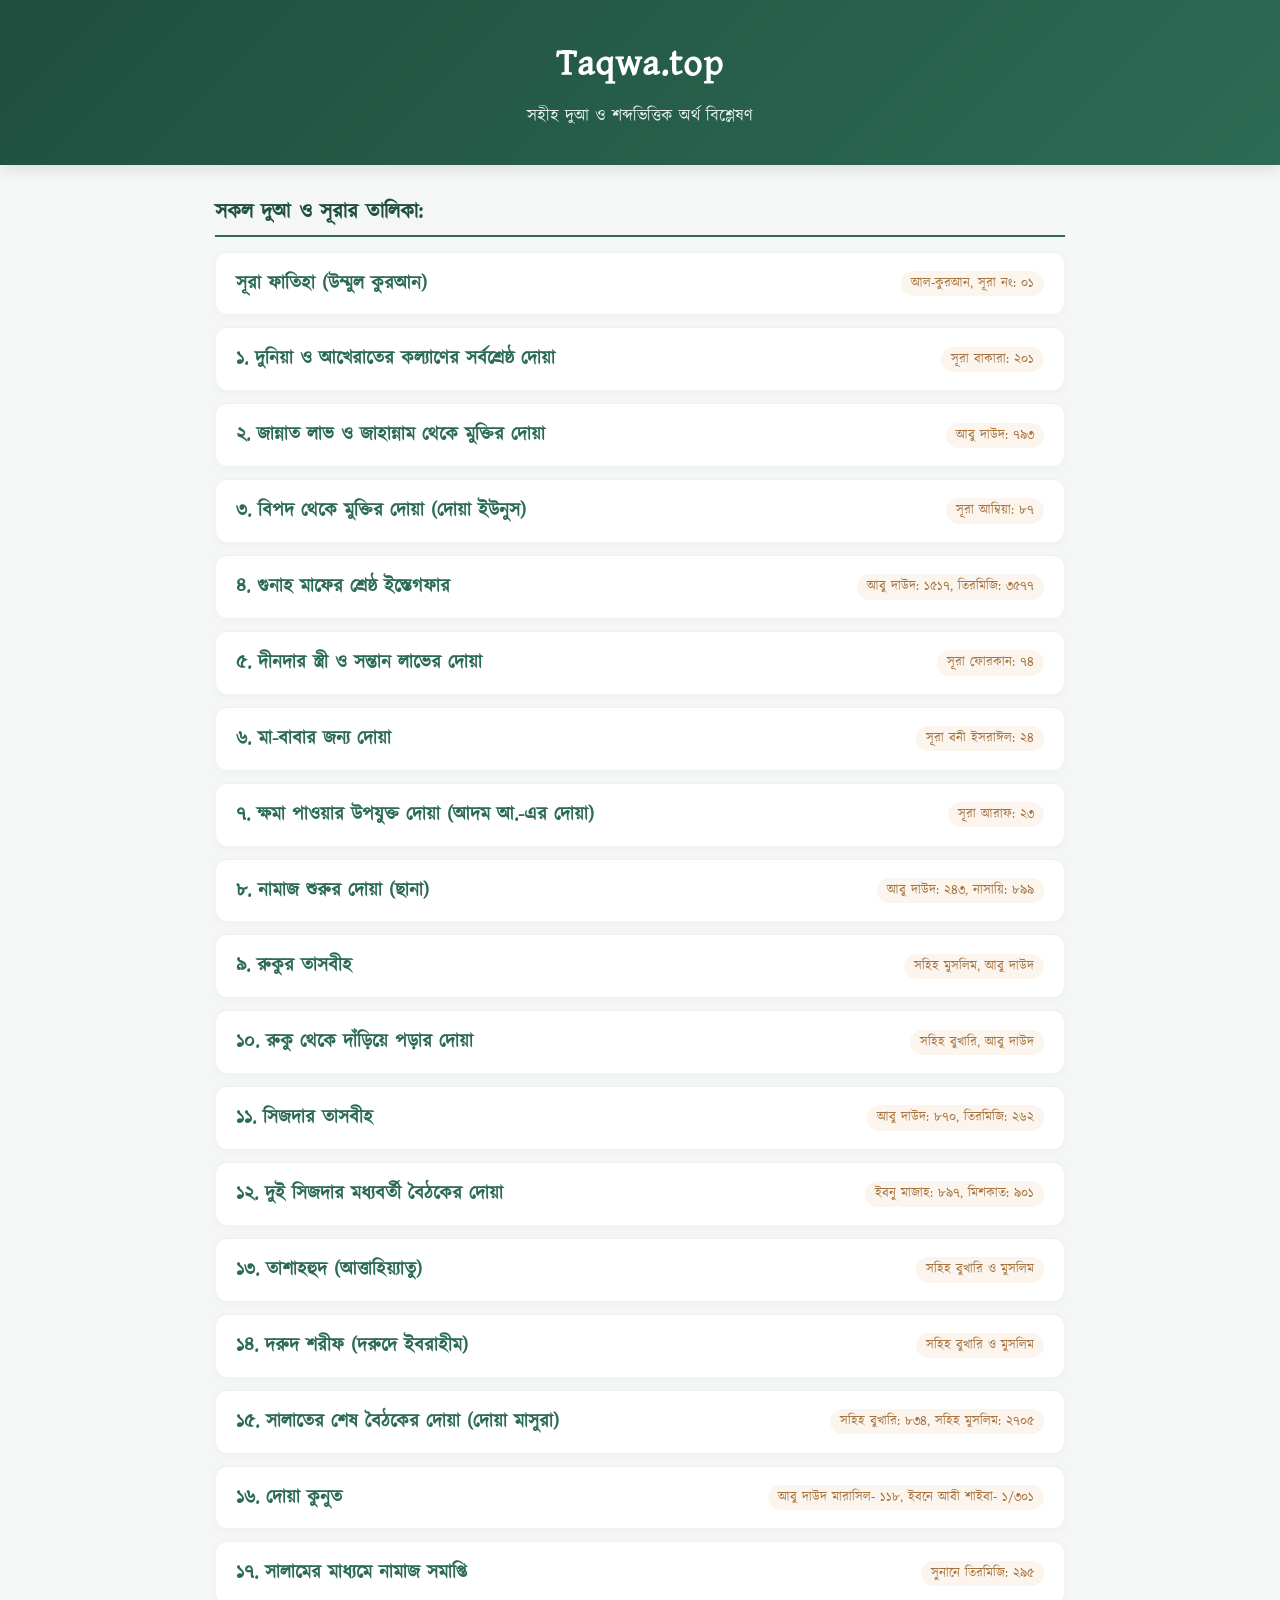
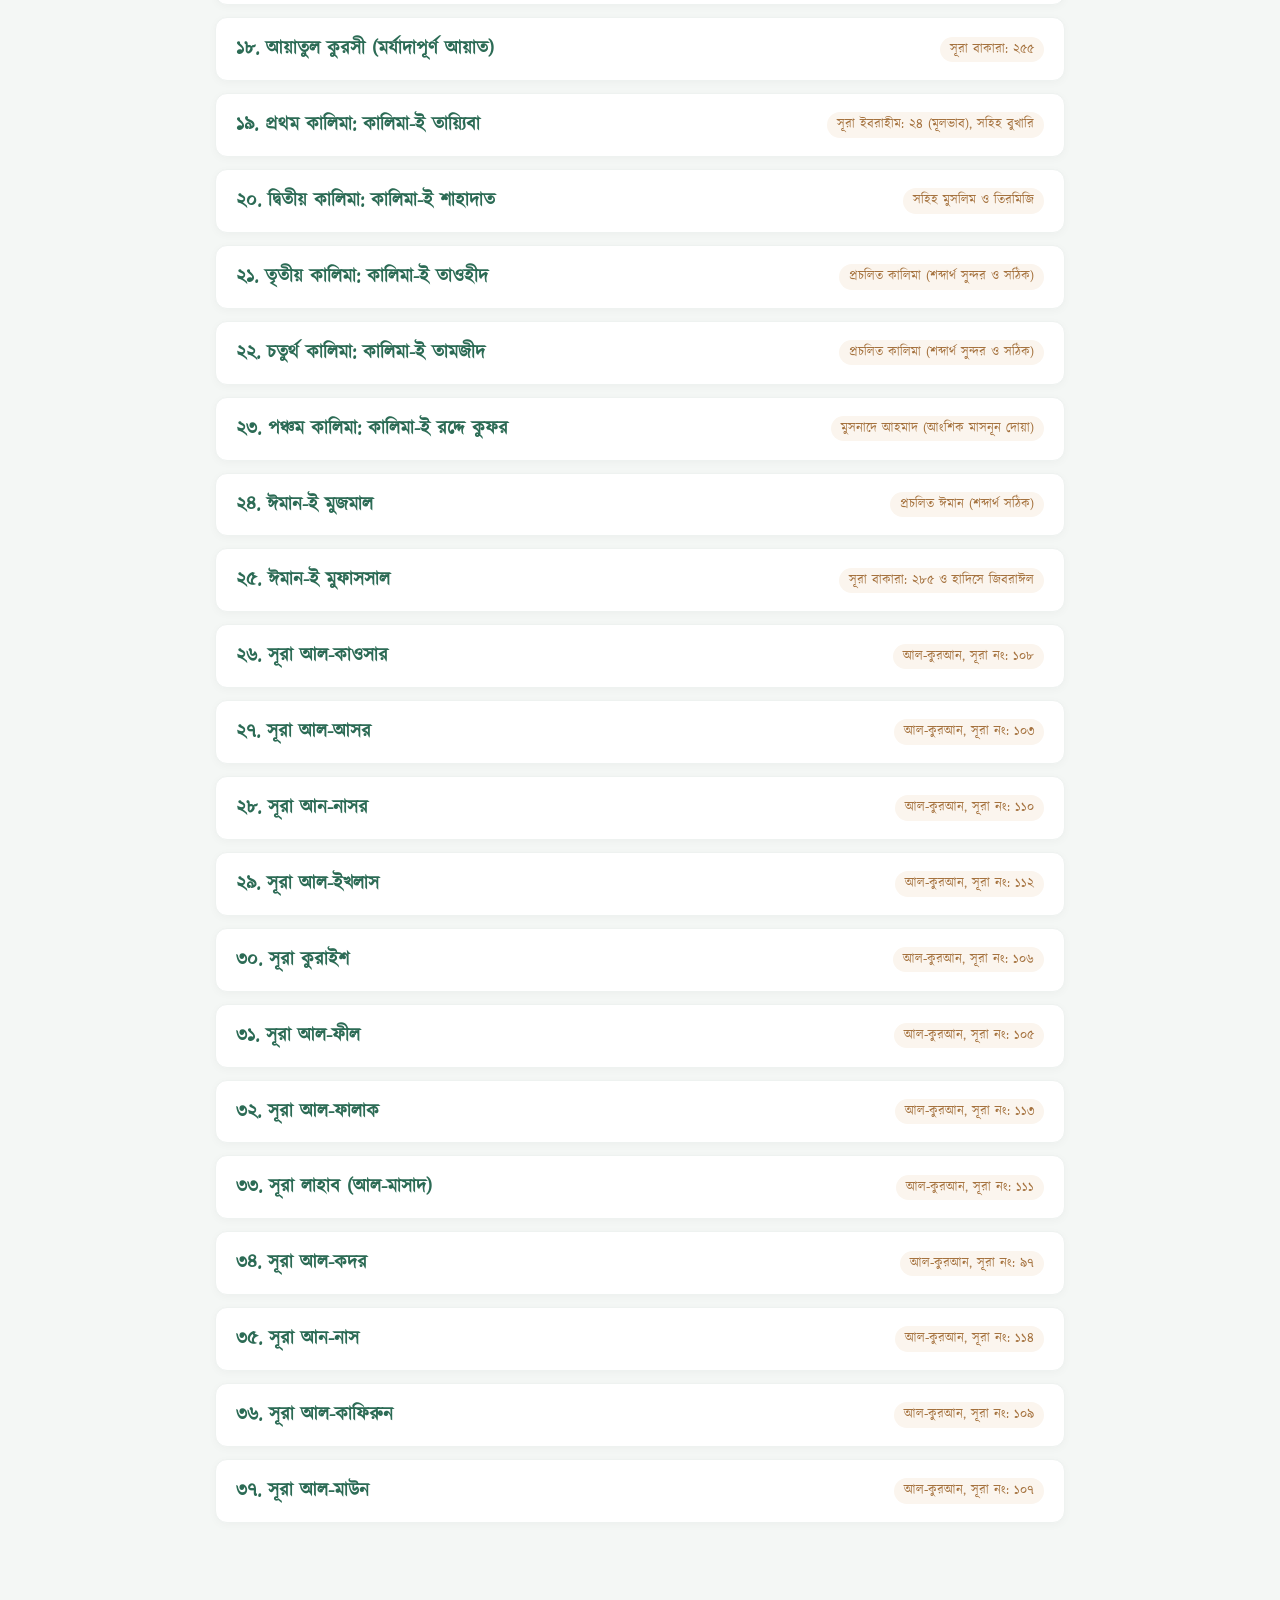
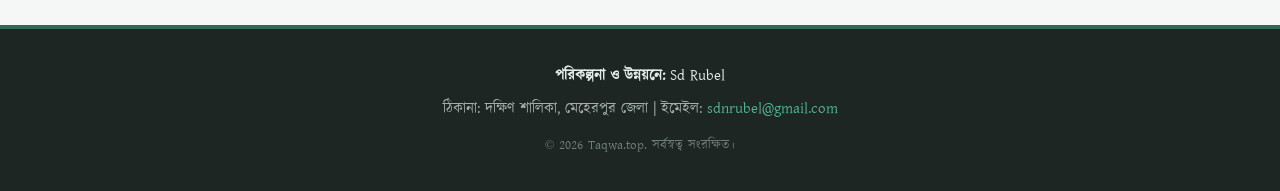
<file: index.html>
<!DOCTYPE html>
<html lang="bn">
<head>
<meta charset="UTF-8">
<meta name="viewport" content="width=device-width, initial-scale=1.0">

<title id="site-title">Taqwa.top | ডিজিটাল দুআ ও জিকির ভাণ্ডার</title>
<meta id="meta-desc" name="description" content="Taqwa.top - সহীহ দুআ, জিকির এবং সূরাসমূহের শব্দভিত্তিক অর্থ ও ফজিলত বিশ্লেষণ। প্রতিদিনের প্রয়োজনীয় মাসনুন দুআ ও আমল।">
<meta id="meta-keywords" name="keywords" content="দুআ, সূরা, জিকির, শব্দভিত্তিক অর্থ, ফজিলত, মাসনুন দুআ, ইসলামিক আমল, Taqwa.top, তাকওয়া">
<link id="canonical-url" rel="canonical" href="https://taqwa.top/">

<meta id="og-title" property="og:title" content="Taqwa.top | ডিজিটাল দুআ ও জিকির ভাণ্ডার">
<meta id="og-desc" property="og:description" content="सहীহ দুআ, জিকির এবং সূরাসমূহের শব্দভিত্তিক অর্থ ও ফজিলত বিশ্লেষণ।">
<meta id="og-type" property="og:type" content="website">
<meta id="og-url" property="og:url" content="https://taqwa.top/">
<meta property="og:site_name" content="Taqwa.top">

<style>
/* ফন্ট ইমপোর্ট */
@font-face {
    font-family: 'Kalpurush';
    src: url('kalpurush.ttf') format('truetype');
    font-display: swap;
}
@font-face {
    font-family: 'ArabicFont';
    src: url('arabic.ttf') format('truetype');
    font-display: swap;
}

@counter-style bengali {
    system: numeric;
    symbols: '০' '১' '২' '৩' '৪' '৫' '৬' '৭' '৮' '৯';
}

* {
    margin: 0;
    padding: 0;
    box-sizing: border-box;
}

body {
    background: #f4f7f5;
    font-family: 'Kalpurush', 'Segoe UI', 'Noto Sans Bengali', serif;
    color: #1f2a2f;
    line-height: 1.6;
    display: flex;
    flex-direction: column;
    min-height: 100vh;
}

/* ওয়েবসাইট হেডার */
header {
    background: linear-gradient(135deg, #1f4f3e, #2c6b55);
    color: white;
    padding: 35px 20px;
    text-align: center;
    box-shadow: 0 4px 15px rgba(0,0,0,0.1);
}

header h1 {
    font-size: 28pt;
    font-weight: 800;
    margin-bottom: 8px;
    letter-spacing: 1px;
}

header p {
    font-size: 13pt;
    color: #e2ede9;
    font-weight: 300;
}

/* মূল কন্টেইনার */
.main-container {
    max-width: 850px;
    width: 92%;
    margin: 30px auto;
    flex: 1;
}

/* ভিউ কন্ট্রোল */
.view-section {
    display: none;
}
.view-section.active {
    display: block;
}

/* --- ১. লিস্ট ভিউ স্টাইল --- */
.list-title {
    font-size: 16pt;
    color: #1f4f3e;
    margin-bottom: 15px;
    font-weight: bold;
    border-bottom: 2px solid #2c6b55;
    padding-bottom: 5px;
}

.dua-list {
    list-style: none;
}

.dua-item {
    background: white;
    padding: 16px 20px;
    margin-bottom: 12px;
    border-radius: 12px;
    box-shadow: 0 2px 8px rgba(0,0,0,0.03);
    border: 1px solid #eef2f0;
    cursor: pointer;
    display: flex;
    justify-content: space-between;
    align-items: center;
    transition: all 0.2s ease;
}

.dua-item:hover {
    transform: translateX(5px);
    background: #fafdfc;
    border-color: #2c6b55;
}

.dua-item-name {
    font-size: 14pt;
    font-weight: bold;
    color: #2c6b55;
}

.dua-item-source {
    font-size: 10pt;
    color: #a5723e;
    background: #fbf5ee;
    padding: 2px 10px;
    border-radius: 20px;
}

/* --- ২. ডিটেইল ভিউ স্টাইল --- */
.back-btn {
    background: #2c6b55;
    color: white;
    border: none;
    padding: 8px 18px;
    font-size: 11pt;
    font-family: 'Kalpurush', sans-serif;
    border-radius: 20px;
    cursor: pointer;
    margin-bottom: 20px;
    display: inline-flex;
    align-items: center;
    gap: 6px;
    transition: background 0.2s;
}

.back-btn:hover {
    background: #1f4f3e;
}

.dua-card {
    background: white;
    border-radius: 16px;
    box-shadow: 0 4px 25px rgba(0, 0, 0, 0.05);
    border: 1px solid #eef2f0;
    overflow: hidden;
}

.dua-card-header {
    padding: 20px 24px;
    background: #fcfdfe;
    border-bottom: 1px solid #f1f5f3;
    display: flex;
    justify-content: space-between;
    align-items: center;
    flex-wrap: wrap;
    gap: 10px;
}

.dua-card-title {
    font-size: 18pt;
    font-weight: 800;
    color: #2c6b55;
}

.arabic-text {
    font-family: 'ArabicFont', 'Scheherazade', serif;
    font-size: 26pt;
    text-align: center;
    direction: rtl;
    padding: 35px 24px;
    line-height: 1.6;
    background: #fafdfc;
    color: #1a1a1a;
    border-bottom: 1px solid #f6faf8;
}

.text-content {
    padding: 20px 24px;
}

.pronunciation-line, .meaning-line {
    font-size: 13pt;
    margin-bottom: 12px;
    text-align: justify;
}

.meaning-line {
    margin-bottom: 0;
}

.label {
    font-weight: 700;
    color: #bf6f2c;
    display: inline-block;
    margin-right: 8px;
}

/* শব্দভিত্তিক গ্রিড */
.word-chips-container {
    display: flex;
    flex-wrap: wrap;
    justify-content: center;
    gap: 12px;
    padding: 15px 24px 25px;
    background: #fdfdfd;
    border-top: 1px dashed #e9efecc2;
}

.word-chip {
    background: #ffffff;
    border: 1px solid #e2ece8;
    border-radius: 10px;
    padding: 10px;
    min-width: 110px;
    max-width: 180px;
    flex: 1 1 calc(23% - 12px);
    display: inline-flex;
    flex-direction: column;
    align-items: center;
    box-shadow: 0 2px 6px rgba(0,0,0,0.01);
}

.chip-arabic {
    font-family: 'ArabicFont', 'Scheherazade', serif;
    font-size: 16pt;
    font-weight: 600;
    direction: rtl;
    color: #1f5b48;
    margin-bottom: 4px;
}

.chip-pronounce {
    font-size: 9.5pt;
    color: #8b6e48;
    font-weight: bold;
    margin: 2px 0;
}

.chip-meaning {
    font-size: 9.5pt;
    color: #4c5c4c;
    text-align: center;
}

.no-word-msg {
    font-size: 10pt;
    color: #968c71;
    text-align: center;
    width: 100%;
    font-style: italic;
}

/* ফজিলত সেকশন */
.merit {
    padding: 18px 24px;
    font-size: 11pt;
    color: #2f5548;
    background: #f0f7f4;
    border-top: 1px solid #e1ede8;
    text-align: justify;
}

.merit b {
    color: #9b5e2c;
}

/* প্লেসহোল্ডার */
.loading-placeholder {
    text-align: center;
    padding: 60px;
    font-size: 15pt;
    color: #6a7c6e;
}

/* ওয়েবসাইট ফুটার */
footer {
    background: #1e2623;
    color: #a3b0aa;
    padding: 35px 20px;
    text-align: center;
    margin-top: 60px;
    font-size: 11pt;
    border-top: 4px solid #2c6b55;
}

footer .dev-info {
    margin-bottom: 10px;
    color: #e2ede9;
}

footer a {
    color: #4eb391;
    text-decoration: none;
}

footer a:hover {
    text-decoration: underline;
}

/* রেসপন্সিভ ডিজাইন */
@media (max-width: 600px) {
    header h1 { font-size: 22pt; }
    .dua-card-title { font-size: 15pt; }
    .arabic-text { font-size: 22pt; }
    .word-chip { flex: 1 1 calc(50% - 12px); }
    .dua-item { flex-direction: column; align-items: flex-start; gap: 6px; }
    .dua-item-source { align-self: flex-end; }
}
</style>
</head>

<body>

<header>
    <h1>Taqwa.top</h1>
    <p>সহীহ দুআ ও শব্দভিত্তিক অর্থ বিশ্লেষণ</p>
</header>

<div class="main-container">
    
    <div id="list-view" class="view-section active">
        <div class="list-title">সকল দুআ ও সূরার তালিকা:</div>
        <ul class="dua-list" id="dua-list-container">
            <div class="loading-placeholder">তালিকা লোড হচ্ছে...</div>
        </ul>
    </div>

    <div id="detail-view" class="view-section">
        <button class="back-btn" onclick="history.back()">⬅ তালিকায় ফিরে যান</button>
        <div id="dua-detail-container"></div>
    </div>

</div>

<footer>
    <div class="dev-info">
        <strong>পরিকল্পনা ও উন্নয়নে:</strong> Sd Rubel
    </div>
    <div>
        ঠিকানা: দক্ষিণ শালিকা, মেহেরপুর জেলা | ইমেইল: <a href="mailto:sdnrubel@gmail.com">sdnrubel@gmail.com</a>
    </div>
    <div style="margin-top: 15px; font-size: 9.5pt; color: #6e7d77;">
        &copy; 2026 Taqwa.top. সর্বস্বত্ব সংরক্ষিত।
    </div>
</footer>

<script>
let globalDuaData = []; // ডাটা গ্লোবালি রাখার জন্য
const baseUrl = "https://taqwa.top/"; // আপনার ওয়েবসাইটের মূল ইউআরএল

function toBengaliNumber(num) {
    if (num === undefined || num === null) return '';
    const en = '0123456789';
    const bn = '০১২৩৪৫৬৭৮৯';
    return num.toString().replace(/[0-9]/g, d => bn[en.indexOf(d)]);
}

function escapeHtml(str) {
    if (!str) return '';
    return str.toString().replace(/[&<>"]/g, function(m) {
        if (m === '&') return '&amp;';
        if (m === '<') return '&lt;';
        if (m === '>') return '&gt;';
        if (m === '"') return '&quot;';
        return m;
    });
}

// ডিফল্ট গ্লোবাল এসইও রিসেট করার ফাংশন (লিস্ট পেজে ফেরার সময়)
function resetGlobalSEO() {
    document.title = "Taqwa.top | ডিজিটাল দুআ ও জিকির ভাণ্ডার";
    document.getElementById('meta-desc').setAttribute("content", "Taqwa.top - সহীহ দুআ, জিকির এবং সূরাসমূহের শব্দভিত্তিক অর্থ ও ফজিলত বিশ্লেষণ। প্রতিদিনের প্রয়োজনীয় মাসনুন দুআ ও আমল।");
    document.getElementById('meta-keywords').setAttribute("content", "দুআ, সূরা, জিকির, শব্দভিত্তিক অর্থ, ফজিলত, মাসনুন দুআ, ইসলামিক আমল, Taqwa.top");
    document.getElementById('canonical-url').setAttribute("href", baseUrl);
    
    // OG রিসেট
    document.getElementById('og-title').setAttribute("content", "Taqwa.top | ডিজিটাল দুআ ও জিকির ভাণ্ডার");
    document.getElementById('og-desc').setAttribute("content", "সহীহ দুআ, জিকির এবং সূরাসমূহের শব্দভিত্তিক অর্থ ও ফজিলত বিশ্লেষণ।");
    document.getElementById('og-url').setAttribute("content", baseUrl);
}

// প্রতিটা দুআর জন্য ডাইনামিক এসইও সেট করার ফাংশন
function updateDynamicSEO(dua, index) {
    const name = dua.dua_name || 'দোয়া';
    const source = dua.source || 'সহীহ হাদীস';
    
    // ১. ডাইনামিক টাইটেল জেনারেট (উদা: আয়াতুল কুরসি এর অর্থ ও ফজিলত | Taqwa.top)
    const dynamicTitle = `${name} এর উচ্চারণ, অর্থ ও ফজিলত | উৎস: ${source} | Taqwa.top`;
    document.title = dynamicTitle;

    // ২. ডাইনামিক ডেসক্রিপশন (বাংলা অনুবাদ বা ফজিলতের প্রথম ১৫০ অক্ষর দিয়ে অটো ডেসক্রিপশন)
    let rawDesc = dua.bangla_translation || dua.merit || "";
    let cleanDesc = rawDesc.replace(/"/g, '').substring(0, 150);
    const dynamicDesc = `${name} এর আরবি, বাংলা উচ্চারণ, অনুবাদ এবং শব্দভিত্তিক বিশ্লেষণ। ফজিলত ও আমল: ${cleanDesc}...`;
    document.getElementById('meta-desc').setAttribute("content", dynamicDesc);

    // ৩. ডাইনামিক কিওয়ার্ডস
    const dynamicKeywords = `${name}, ${name} এর ফজিলত, ${name} এর অর্থ, ${name} উচ্চারণ, ${source}, দুআ, Taqwa.top`;
    document.getElementById('meta-keywords').setAttribute("content", dynamicKeywords);

    // ৪. ডাইনামিক ক্যানোনিকাল ও ওজি ইউআরএল (সার্চ ইঞ্জিনের চেনার সুবিধার্থে ভার্চুয়াল আইডি প্যাথ)
    const virtualUrl = `${baseUrl}?dua=${index + 1}`;
    document.getElementById('canonical-url').setAttribute("href", virtualUrl);
    
    // সোশ্যাল মিডিয়া ওজি ট্যাগস আপডেট
    document.getElementById('og-title').setAttribute("content", dynamicTitle);
    document.getElementById('og-desc').setAttribute("content", dynamicDesc);
    document.getElementById('og-url').setAttribute("content", virtualUrl);
}

// লিস্ট স্ক্রিনে যাওয়ার মূল ফাংশন
function showListView() {
    document.getElementById('detail-view').classList.remove('active');
    document.getElementById('list-view').classList.add('active');
    window.scrollTo({ top: 0, behavior: 'smooth' });
    resetGlobalSEO(); // লিস্টে ফিরলে এসইও ডিফল্ট অবস্থায় যাবে
}

// ডিটেইল বা একক তথ্য স্ক্রিনে যাওয়ার ফাংশন
function showDetailView(duaIdInArray, isPopState = false) {
    const dua = globalDuaData[duaIdInArray];
    if (!dua) return;

    const detailContainer = document.getElementById('dua-detail-container');
    detailContainer.innerHTML = '';

    let wordChipsHtml = '';
    if (Array.isArray(dua.word_by_word) && dua.word_by_word.length > 0) {
        wordChipsHtml = `
            <div class="word-chips-container">
                ${dua.word_by_word.map(w => `
                    <div class="word-chip">
                        <div class="chip-arabic">${escapeHtml(w.arabic || '—')}</div>
                        ${w.pronunciation ? `<div class="chip-pronounce">${escapeHtml(w.pronunciation)}</div>` : ''}
                        ${w.meaning ? `<div class="chip-meaning">${escapeHtml(w.meaning)}</div>` : ''}
                    </div>
                `).join('')}
            </div>
        `;
    } else {
        wordChipsHtml = `
            <div class="word-chips-container">
                <div class="no-word-msg">এই দুআটির শব্দভিত্তিক বিশ্লেষণ উপলব্ধ নেই।</div>
            </div>
        `;
    }

    const duaIdDisplay = dua.dua_id ? toBengaliNumber(dua.dua_id) + '. ' : '';

    detailContainer.innerHTML = `
        <div class="dua-card">
            <div class="dua-card-header">
                <div class="dua-card-title">${escapeHtml(duaIdDisplay + (dua.dua_name || 'দোয়া'))}</div>
                <div class="dua-item-source">${escapeHtml(dua.source || 'উৎস')}</div>
            </div>

            <div class="arabic-text">
                ${escapeHtml(dua.arabic_full || '')}
            </div>

            <div class="text-content">
                <div class="pronunciation-line">
                    <span class="label">উচ্চারণ:</span> ${escapeHtml(dua.pronunciation || '—')}
                </div>
                <div class="meaning-line">
                    <span class="label">অর্থ বাংলা:</span> ${escapeHtml(dua.bangla_translation || 'অনুবাদ নেই')}
                </div>
            </div>

            ${wordChipsHtml}

            <div class="merit">
                <b>ফজিলত ও আমল:</b> ${escapeHtml(dua.merit || 'ফজিলত উল্লেখ নেই')}
            </div>
        </div>
    `;

    document.getElementById('list-view').classList.remove('active');
    document.getElementById('detail-view').classList.add('active');
    window.scrollTo({ top: 0, behavior: 'smooth' });

    // ১. মেটা ট্যাগ ও এসইও অটো-আপডেট
    updateDynamicSEO(dua, duaIdInArray);

    // ২. ব্যাক বাটনের জন্য নতুন একটি ভার্চুয়াল স্টেট পুশ করা
    if (!isPopState) {
        history.pushState({ page: 'detail', id: duaIdInArray }, '', `?dua=${duaIdInArray + 1}`);
    }
}

// ব্রাউজার বা মোবাইলের ব্যাক বাটন ডিটেক্ট করার লিসেনার
window.addEventListener('popstate', function(event) {
    if (event.state && event.state.page === 'detail') {
        showDetailView(event.state.id, true);
    } else {
        showListView();
        // ইউআরএল থেকে কুয়েরি প্যারামিটার ক্লিন করে মেইন ডোমেইনে আনা
        history.replaceState({ page: 'list' }, '', window.location.pathname);
    }
});

// উইন্ডো লোড হওয়ার পর data.json থেকে ডেটা আনা
document.addEventListener("DOMContentLoaded", function() {
    const listContainer = document.getElementById('dua-list-container');

    history.replaceState({ page: 'list' }, '', window.location.search ? window.location.href : window.location.pathname);

    fetch('data.json')
        .then(res => {
            if (!res.ok) throw new Error(`HTTP ${res.status}`);
            return res.json();
        })
        .then(data => {
            globalDuaData = data;
            listContainer.innerHTML = '';

            if (!data || !data.length) {
                listContainer.innerHTML = '<div style="padding:20px; text-align:center; background:white; border-radius:12px;">কোনো ডেটা পাওয়া যায়নি।</div>';
                return;
            }

            data.forEach((dua, index) => {
                const duaIdDisplay = dua.dua_id ? toBengaliNumber(dua.dua_id) + '. ' : '';
                
                const li = document.createElement('li');
                li.className = 'dua-item';
                li.setAttribute('onclick', `showDetailView(${index})`);
                
                li.innerHTML = `
                    <div class="dua-item-name">${escapeHtml(duaIdDisplay + (dua.dua_name || 'দোয়া'))}</div>
                    <div class="dua-item-source">${escapeHtml(dua.source || 'উৎস')}</div>
                `;
                
                listContainer.appendChild(li);
            });

            // এডভান্সড এসইও রাউটিং: যদি কেউ সরাসরি লিংকে (যেমন: taqwa.top?dua=3) প্রবেশ করে, তবে সরাসরি সেই দুআ ওপেন হবে
            const urlParams = new URLSearchParams(window.location.search);
            const duaParam = urlParams.get('dua');
            if (duaParam) {
                const targetIndex = parseInt(duaParam) - 1;
                if (targetIndex >= 0 && targetIndex < globalDuaData.length) {
                    showDetailView(targetIndex, true);
                }
            }
        })
        .catch(error => {
            console.error(error);
            listContainer.innerHTML = `
                <div style="padding:20px; text-align:center; background:white; border-radius:12px;">
                    <h3 style="color:#aa5e2b;">তালিকা লোড করতে ব্যর্থ</h3>
                    <p style="margin-top:5px; color:#666;">আপনার data.json ফাইলটি ঠিক আছে কি না নিশ্চিত করুন।</p>
                </div>
            `;
        });
});
</script>

</body>
</html>
</file>
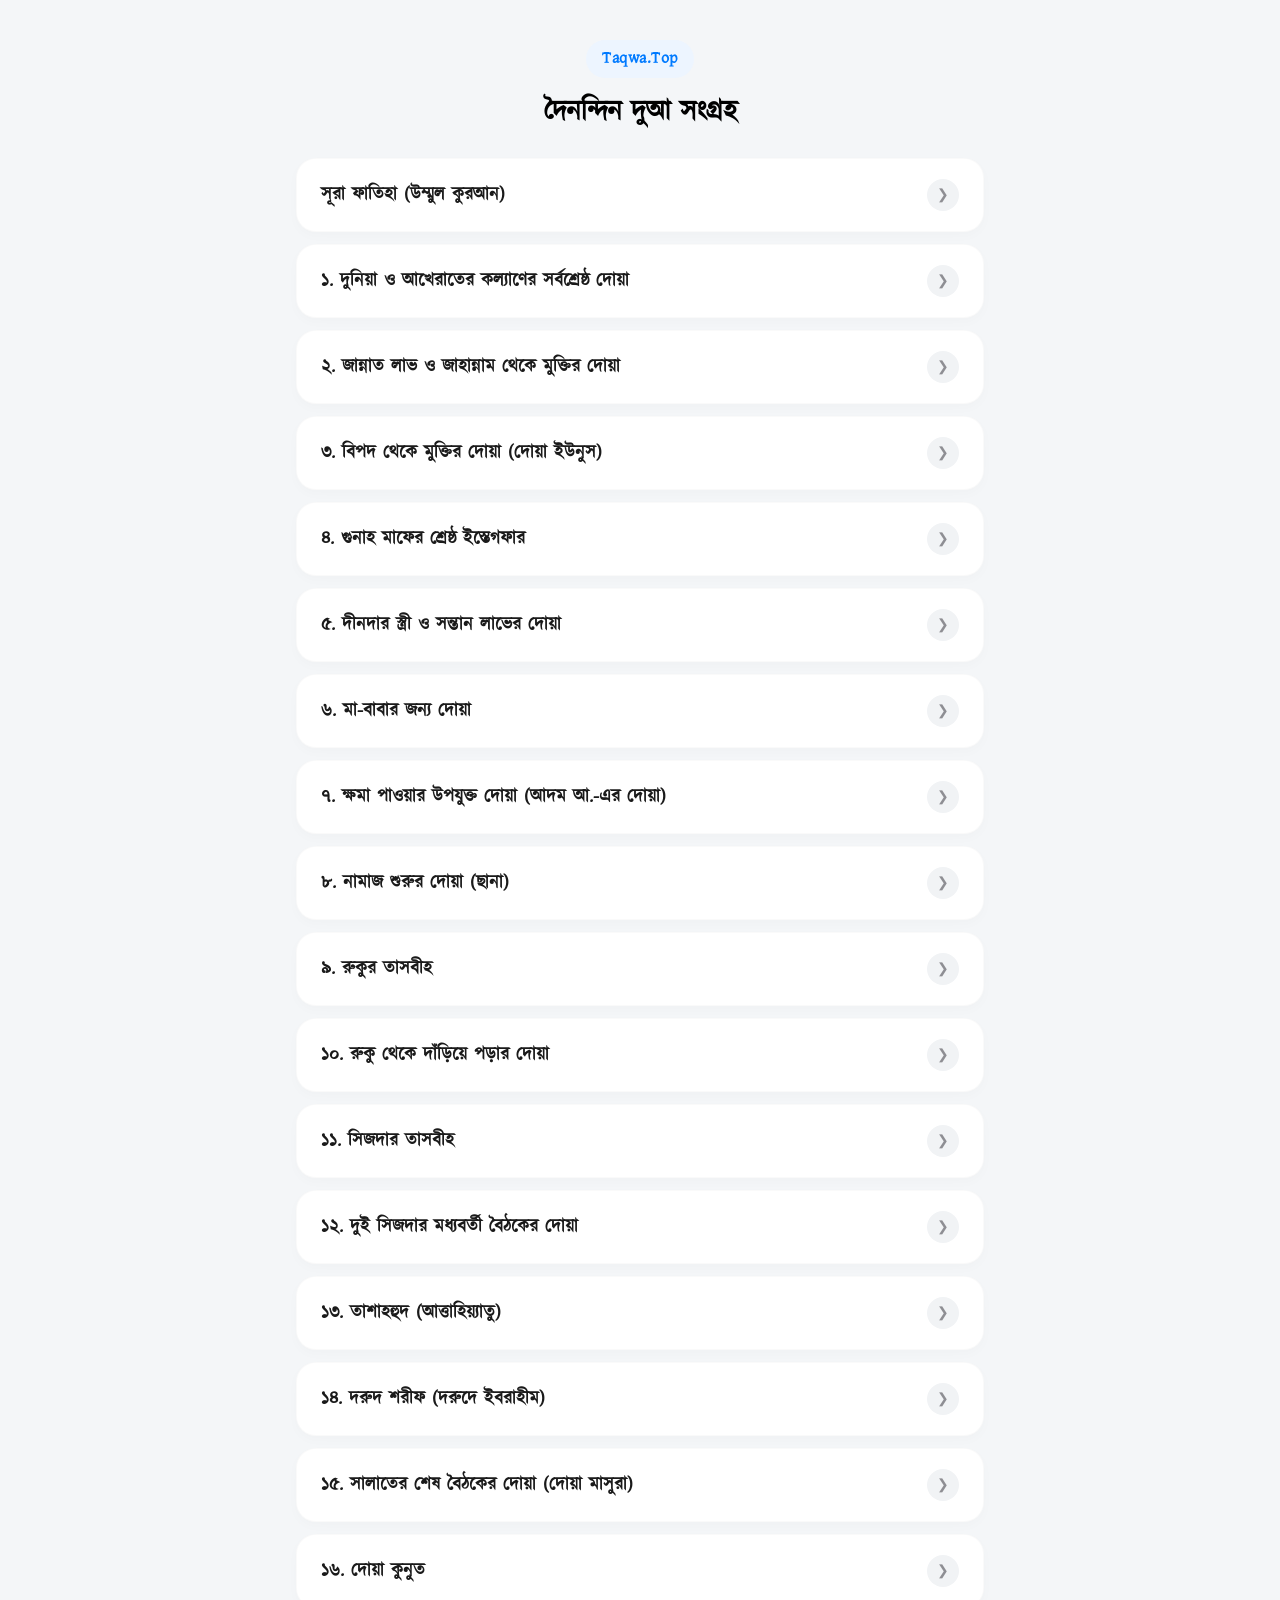
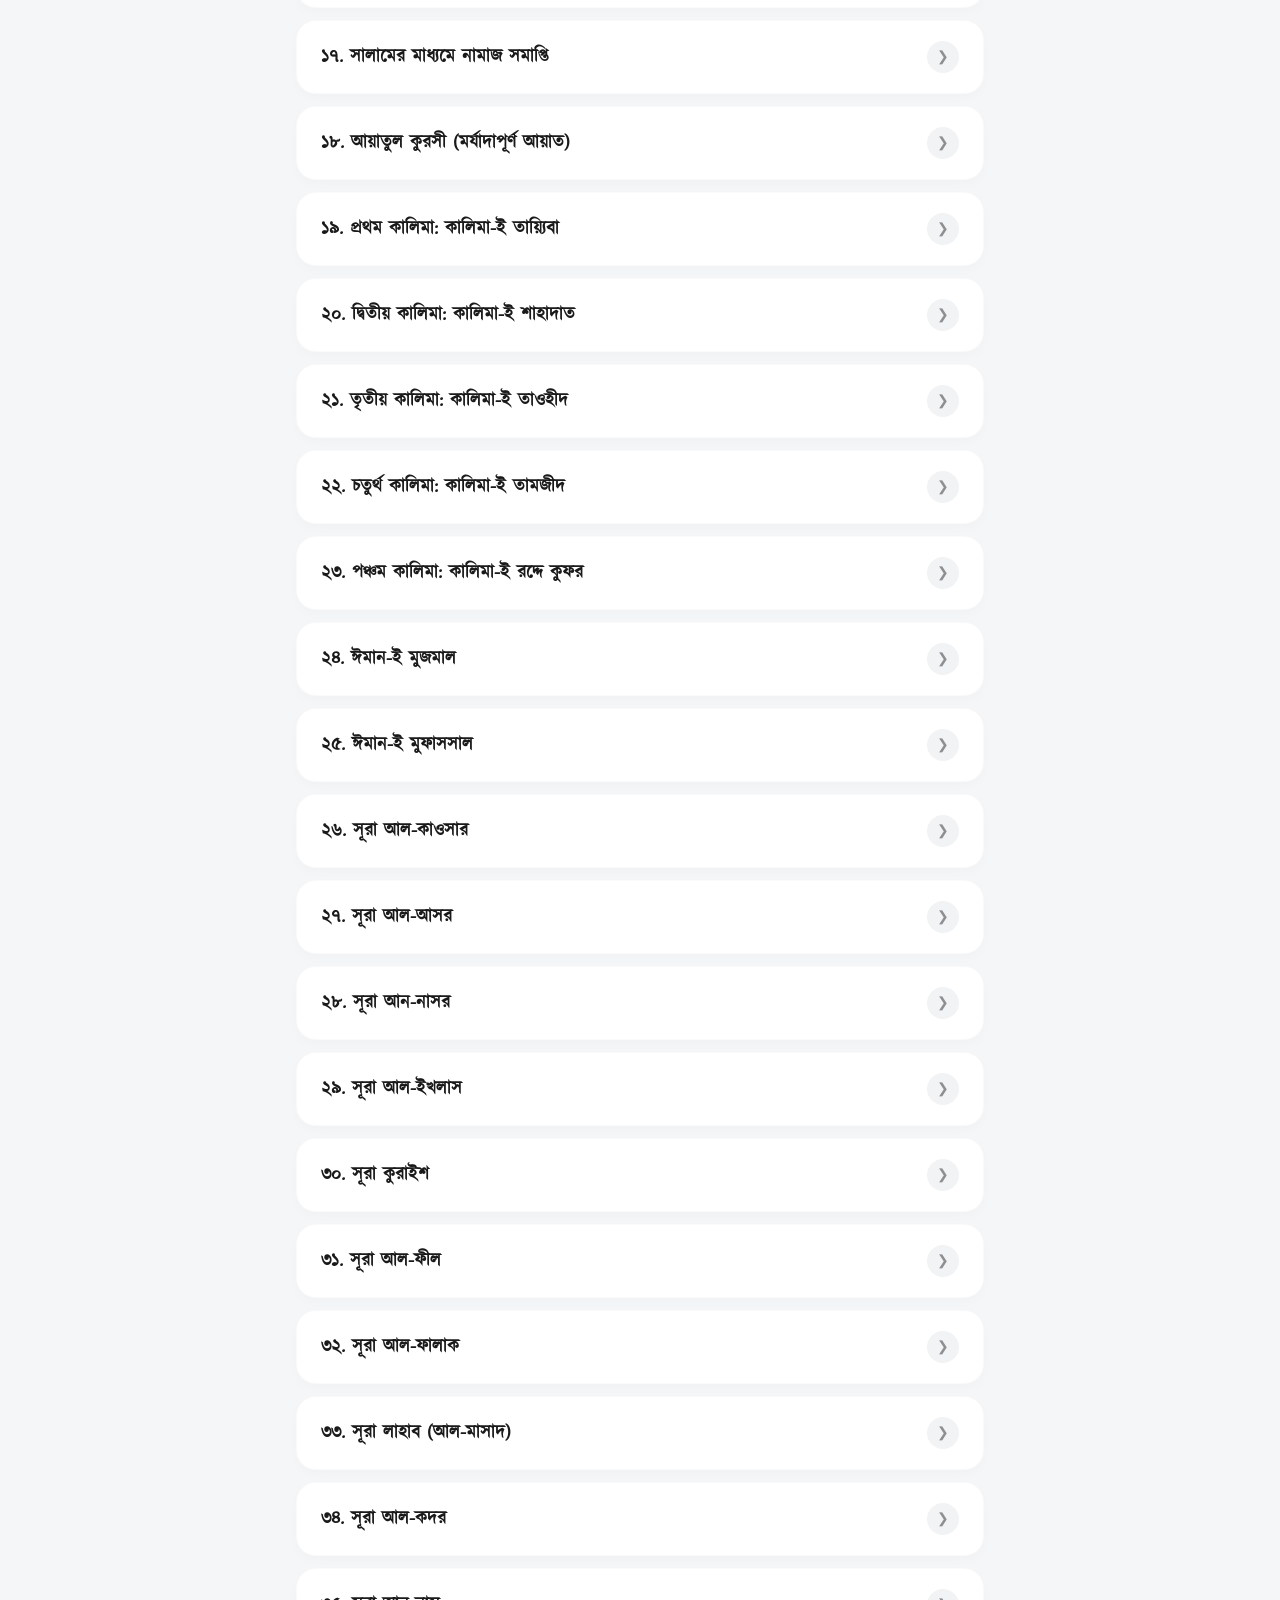
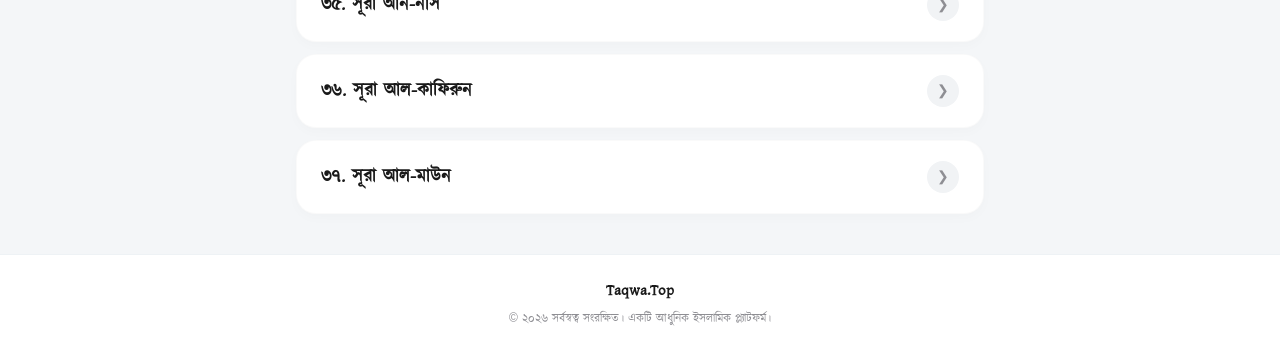
<file: al.html>
<!DOCTYPE html>
<html lang="bn">
<head>
<meta charset="UTF-8">
<meta name="viewport" content="width=device-width, initial-scale=1.0">
<title>দুআ সংগ্রহ | Taqwa.Top</title>

<style>
/* আপনার লোকাল ফন্ট ডিরেক্টরি */
@font-face {
    font-family: 'Kalpurush';
    src: url('kalpurush.ttf') format('truetype');
    font-display: swap;
}
@font-face {
    font-family: 'ArabicFont';
    src: url('arabic.ttf') format('truetype');
    font-display: swap;
}

* {
    margin: 0;
    padding: 0;
    box-sizing: border-box;
    -webkit-tap-highlight-color: transparent;
}

body {
    background-color: #f4f6f8;
    font-family: 'Kalpurush', 'Segoe UI', -apple-system, BlinkMacSystemFont, sans-serif;
    color: #1a1a1a;
    line-height: 1.6;
    display: flex;
    flex-direction: column;
    min-height: 100vh;
}

/* প্রধান কন্টেইনার */
.app-container {
    max-width: 720px;
    width: 100%;
    margin: 0 auto;
    padding: 0 16px;
    flex: 1;
}

/* প্রফেশনাল হেডার */
.app-header {
    padding: 40px 10px 24px 10px;
    text-align: center;
}

.app-header .brand-link {
    font-size: 16px;
    font-weight: 700;
    color: #007aff; /* Samsung Accent Blue */
    text-decoration: none;
    letter-spacing: 0.5px;
    background: #edf5ff;
    padding: 6px 16px;
    border-radius: 20px;
    display: inline-block;
    margin-bottom: 12px;
    transition: background 0.2s;
}

.app-header .brand-link:hover {
    background: #dbecff;
}

.app-header h1 {
    font-size: 28px;
    font-weight: 700;
    color: #000000;
    letter-spacing: -0.5px;
}

/* অ্যাকর্ডিয়ন লার্জ লিস্ট কন্টেইনার */
.dua-list-container {
    margin-bottom: 40px;
}

/* প্রতিটি দুআ আইটেম (Card) */
.dua-accordion-item {
    background: #ffffff;
    border-radius: 20px;
    margin-bottom: 12px;
    box-shadow: 0 4px 12px rgba(0, 0, 0, 0.02);
    border: 1px solid rgba(0, 0, 0, 0.02);
    overflow: hidden;
    transition: box-shadow 0.2s;
}

.dua-accordion-item:hover {
    box-shadow: 0 6px 16px rgba(0, 0, 0, 0.04);
}

/* ক্লিক করার হেডার বাটন */
.dua-trigger-btn {
    width: 100%;
    background: none;
    border: none;
    padding: 20px 24px;
    display: flex;
    justify-content: space-between;
    align-items: center;
    cursor: pointer;
    text-align: left;
    font-family: inherit;
}

.title-wrapper {
    display: flex;
    align-items: center;
    gap: 12px;
}

.dua-title {
    font-size: 18px;
    font-weight: 700;
    color: #1a1a1a;
}

/* স্লাইডিং অ্যারো বাটন আইকন */
.arrow-icon {
    font-size: 14px;
    color: #8e8e93;
    transition: transform 0.3s cubic-bezier(0.4, 0, 0.2, 1);
    background: #f1f3f5;
    width: 32px;
    height: 32px;
    border-radius: 50%;
    display: flex;
    align-items: center;
    justify-content: center;
    flex-shrink: 0;
}

/* অ্যাকর্ডিয়ন ওপেন হলে অ্যারো ঘুরবে এবং হেডার ব্যাকগ্রাউন্ড সামান্য হাইলাইট হবে */
.dua-accordion-item.active .arrow-icon {
    transform: rotate(90deg);
    background: #edf5ff;
    color: #007aff;
}

.dua-accordion-item.active .dua-trigger-btn {
    background-color: #fafbfc;
}

/* হিডেন ডিটেইলস প্যানেল (স্মুথ অ্যানিমেশন) */
.dua-panel-details {
    max-height: 0;
    overflow: hidden;
    transition: max-height 0.35s cubic-bezier(0.4, 0, 0.2, 1);
    border-top: 0 solid #f1f3f5;
}

.dua-accordion-item.active .dua-panel-details {
    border-top: 1px solid #f1f3f5;
}

.panel-body-content {
    padding: 24px;
}

/* উৎস ব্যাজ */
.dua-meta-row {
    display: flex;
    justify-content: flex-end;
    margin-bottom: 16px;
}

.dua-source {
    font-size: 11px;
    color: #b38146;
    background: #fdf8f0;
    padding: 4px 12px;
    border-radius: 12px;
    font-weight: 600;
}

/* আরবি টেক্সট */
.arabic-text {
    font-family: 'ArabicFont', serif;
    font-size: 26px;
    text-align: center;
    direction: rtl;
    color: #000000;
    line-height: 1.7;
    background: #f8fafc;
    padding: 20px;
    border-radius: 16px;
    margin-bottom: 20px;
}

/* উচ্চারণ ও অনুবাদ */
.translation-section {
    margin-bottom: 20px;
}

.translation-block {
    margin-bottom: 12px;
}

.label {
    font-size: 12px;
    font-weight: 700;
    color: #767676;
    display: block;
    margin-bottom: 2px;
}

.text-value {
    font-size: 15px;
    color: #252525;
    text-align: justify;
}

/* শব্দার্থ বিশ্লেষণ */
.word-analysis-title {
    font-size: 13.5px;
    font-weight: 700;
    color: #1a1a1a;
    margin-bottom: 10px;
}

.word-grid {
    display: flex;
    flex-wrap: wrap;
    gap: 8px;
    margin-bottom: 20px;
}

.word-chip {
    background: #f1f3f5;
    border-radius: 12px;
    padding: 10px;
    flex: 1 1 calc(33.333% - 8px);
    min-width: 95px;
    display: flex;
    flex-direction: column;
    align-items: center;
    text-align: center;
}

.chip-arabic {
    font-family: 'ArabicFont', serif;
    font-size: 16px;
    font-weight: 600;
    color: #000000;
}

.chip-pronounce, .chip-meaning {
    font-size: 11px;
    margin-top: 1px;
}

.chip-pronounce { color: #666666; }
.chip-meaning { color: #1a1a1a; }

.no-word-msg {
    font-size: 12px;
    color: #8e8e93;
    font-style: italic;
}

/* ফজিলত বক্স */
.merit-section {
    background: #f8fafc;
    border-radius: 14px;
    padding: 14px 18px;
    font-size: 13.5px;
    color: #333333;
    text-align: justify;
    border: 1px solid #eef2f5;
}

.merit-section strong {
    color: #007aff;
}

/* প্রফেশনাল ফুটার */
.app-footer {
    background-color: #ffffff;
    border-top: 1px solid #eef2f5;
    padding: 24px 16px;
    text-align: center;
    margin-top: auto;
}

.footer-content {
    max-width: 720px;
    margin: 0 auto;
}

.footer-brand {
    font-size: 15px;
    font-weight: 700;
    color: #1a1a1a;
    margin-bottom: 6px;
}

.footer-copyright {
    font-size: 12px;
    color: #8e8e93;
}

/* লোডিং ও এরর স্টেট */
.state-message {
    text-align: center;
    padding: 60px;
    font-size: 16px;
    color: #666666;
}

.error-message {
    text-align: center;
    padding: 24px;
    background: #ffeef0;
    border-radius: 16px;
    color: #e02424;
}

/* মোবাইল রেসপন্সিভ গ্রিড */
@media (max-width: 480px) {
    .app-header { padding: 30px 10px 20px 10px; }
    .dua-trigger-btn { padding: 16px 20px; }
    .dua-title { font-size: 16.5px; }
    .panel-body-content { padding: 18px; }
    .word-chip { flex: 1 1 calc(50% - 8px); }
    .arabic-text { font-size: 22px; padding: 16px; }
}
</style>
</head>
<body>

<div class="app-container">
    
    <header class="app-header">
        <a href="https://Taqwa.Top" target="_blank" class="brand-link">Taqwa.Top</a>
        <h1>দৈনন্দিন দুআ সংগ্রহ</h1>
    </header>

    <main id="main-content" class="dua-list-container">
        <div class="state-message">দুআসমূহ লোড হচ্ছে...</div>
    </main>

</div>

<footer class="app-footer">
    <div class="footer-content">
        <div class="footer-brand">Taqwa.Top</div>
        <div class="footer-copyright">&copy; ২০২৬ সর্বস্বত্ব সংরক্ষিত। একটি আধুনিক ইসলামিক প্ল্যাটফর্ম।</div>
    </div>
</footer>

<script>
(function() {
    const container = document.getElementById('main-content');

    function toBengaliNumber(num) {
        if (num === undefined || num === null) return '';
        const en = '0123456789';
        const bn = '০১২৩৪৫৬৭৮৯';
        return num.toString().replace(/[0-9]/g, d => bn[en.indexOf(d)]);
    }

    function escapeHtml(str) {
        if (!str) return '';
        return str.toString().replace(/[&<>"]/g, function(m) {
            if (m === '&') return '&amp;';
            if (m === '<') return '&lt;';
            if (m === '>') return '&gt;';
            if (m === '"') return '&quot;';
            return m;
        });
    }

    // অ্যাকর্ডিয়ন টগল ফাংশন
    window.toggleAccordion = function(button) {
        const item = button.parentElement;
        const panel = button.nextElementSibling;
        
        // অন্য কোনোটি খোলা থাকলে তা বন্ধ করতে চাইলে নিচের কমেন্ট সরাবেন:
        /*
        document.querySelectorAll('.dua-accordion-item').forEach(el => {
            if (el !== item && el.classList.contains('active')) {
                el.classList.remove('active');
                el.querySelector('.dua-panel-details').style.maxHeight = null;
            }
        });
        */

        if (item.classList.contains('active')) {
            item.classList.remove('active');
            panel.style.maxHeight = null;
        } else {
            item.classList.add('active');
            panel.style.maxHeight = panel.scrollHeight + "px";
        }
    };

    fetch('data.json')
        .then(res => {
            if (!res.ok) throw new Error(`HTTP ${res.status}`);
            return res.json();
        })
        .then(data => {
            container.innerHTML = '';

            if (!data || !data.length) {
                container.innerHTML = '<div class="state-message">কোনো ডাটা পাওয়া যায়নি। data.json চেক করুন।</div>';
                return;
            }

            data.forEach(dua => {
                let wordChipsHtml = '';

                if (Array.isArray(dua.word_by_word) && dua.word_by_word.length > 0) {
                    wordChipsHtml = `
                        <div class="word-analysis-title">শব্দার্থ বিশ্লেষণ</div>
                        <div class="word-grid">
                            ${dua.word_by_word.map(w => `
                                <div class="word-chip">
                                    <div class="chip-arabic">${escapeHtml(w.arabic || '—')}</div>
                                    ${w.pronunciation ? `<div class="chip-pronounce">${escapeHtml(w.pronunciation)}</div>` : ''}
                                    ${w.meaning ? `<div class="chip-meaning">${escapeHtml(w.meaning)}</div>` : ''}
                                </div>
                            `).join('')}
                        </div>
                    `;
                } else {
                    wordChipsHtml = `
                        <div class="word-analysis-title">শব্দার্থ বিশ্লেষণ</div>
                        <div class="word-grid"><span class="no-word-msg">শব্দভিত্তিক বিশ্লেষণ উপলব্ধ নেই</span></div>
                    `;
                }

                const duaId = dua.dua_id ? toBengaliNumber(dua.dua_id) + '. ' : '';
                const item = document.createElement('div');
                item.className = 'dua-accordion-item';

                item.innerHTML = `
                    <button class="dua-trigger-btn" onclick="toggleAccordion(this)">
                        <div class="title-wrapper">
                            <span class="dua-title">${escapeHtml(duaId + (dua.dua_name || 'দোয়া'))}</span>
                        </div>
                        <div class="arrow-icon">❯</div>
                    </button>

                    <div class="dua-panel-details">
                        <div class="panel-body-content">
                            <div class="dua-meta-row">
                                <span class="dua-source">${escapeHtml(dua.source || 'উৎস')}</span>
                            </div>

                            <div class="arabic-text">${escapeHtml(dua.arabic_full || '')}</div>

                            <div class="translation-section">
                                <div class="translation-block">
                                    <span class="label">উচ্চারণ</span>
                                    <div class="text-value">${escapeHtml(dua.pronunciation || '—')}</div>
                                </div>
                                <div class="translation-block">
                                    <span class="label">অর্থ বাংলা</span>
                                    <div class="text-value">${escapeHtml(dua.bangla_translation || 'অনুবাদ নেই')}</div>
                                </div>
                            </div>

                            ${wordChipsHtml}

                            <div class="merit-section">
                                <strong>ফজিলত:</strong> ${escapeHtml(dua.merit || 'ফজিলত উল্লেখ নেই')}
                            </div>
                        </div>
                    </div>
                `;

                container.appendChild(item);
            });
        })
        .catch(error => {
            console.error(error);
            container.innerHTML = `
                <div class="error-message">
                    <h3>ডাটা লোড করা যায়নি</h3>
                    <p style="margin-top: 8px; font-size: 14px;">আপনার <strong>data.json</strong> ফাইলটি একই ফোল্ডারে আছে কিনা পরীক্ষা করে নিন।</p>
                </div>
            `;
        });
})();
</script>

</body>
</html>
</file>
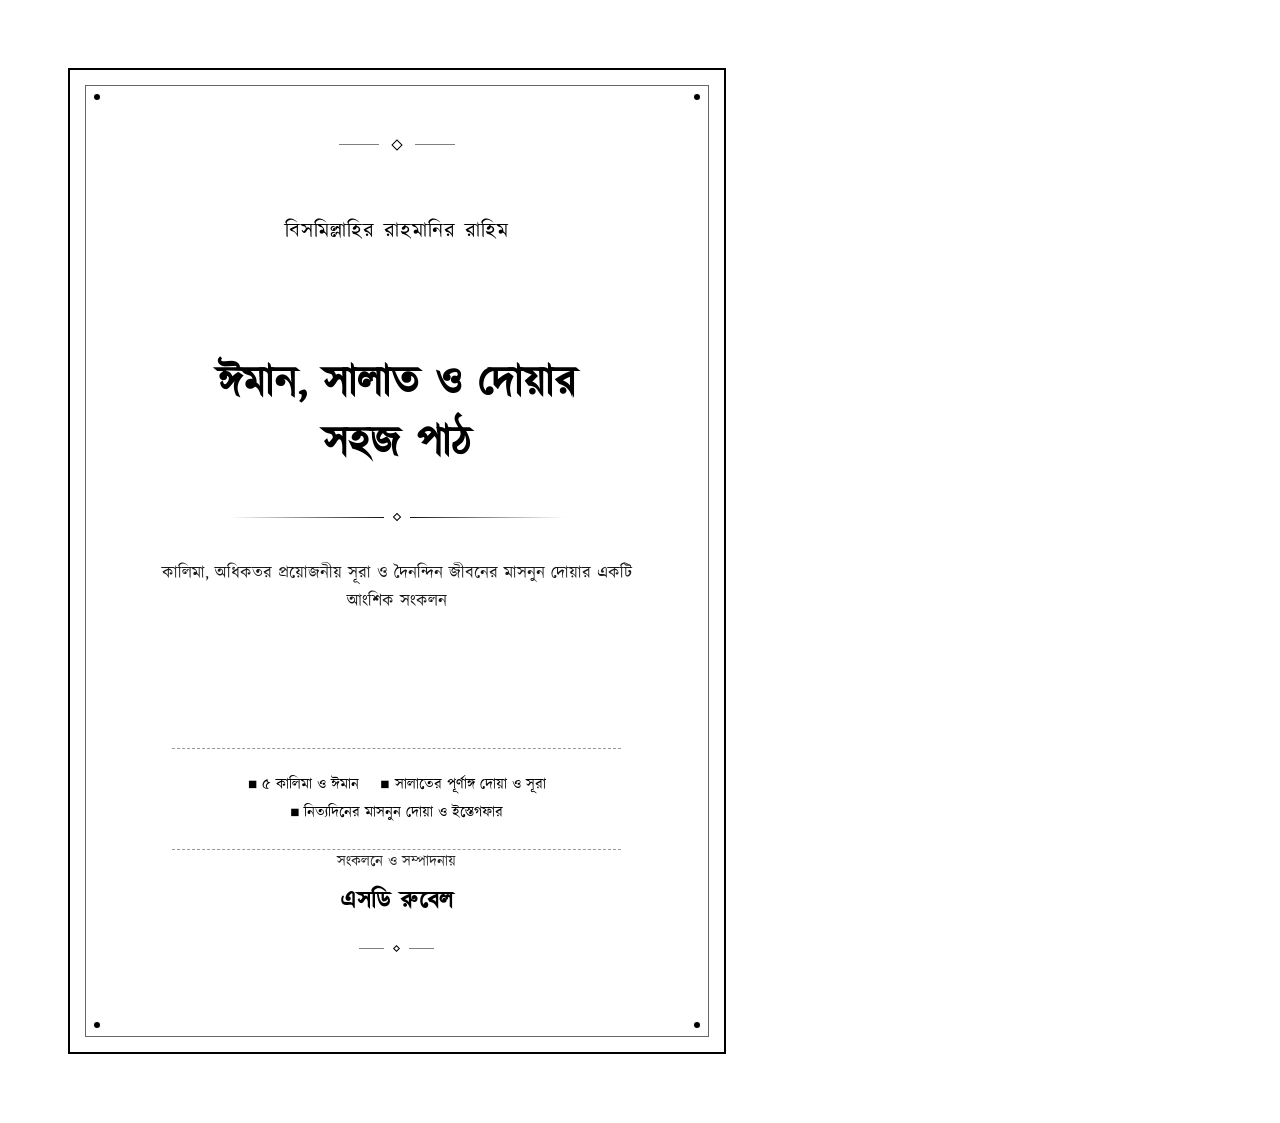
<file: cover.html>
<!DOCTYPE html>
<html lang="bn">
<head>
    <meta charset="UTF-8">
    <title>Premium Book Cover - For Green Paper Print</title>
    <style>
        /* ফোল্ডারে থাকা কালপুরুষ ফন্টটি সরাসরি লিঙ্ক করার জন্য */
        @font-face {
            font-family: 'Kalpurush';
            src: url('kalpurush.ttf') format('truetype');
            font-weight: normal;
            font-style: normal;
        }

        *, *::before, *::after {
            box-sizing: border-box;
        }

        @page {
            size: A4;
            margin: 0; /* প্রিন্টিং নিখুঁত রাখতে মার্জিন জিরো */
        }

        body {
            margin: 0;
            padding: 0;
            font-family: 'Kalpurush', sans-serif;
            background-color: #ffffff; /* প্রিন্টের জন্য ব্যাকগ্রাউন্ড সম্পূর্ণ সাদা/স্বচ্ছ */
            color: #000000; /* সবুজ কাগজের উপর ফুটিয়ে তোলার জন্য শতভাগ গাঢ় কালো কালি */
            height: 297mm;
            width: 210mm;
            overflow: hidden;
        }
        
        /* এ৪ সাইজ মূল ক্যানভাস */
        .canvas {
            width: 210mm;
            height: 297mm;
            padding: 18mm;
            position: relative;
            box-sizing: border-box;
        }
        
        /* ইসলামিক ডাবল ফ্রেম (আউটার বর্ডার) */
        .islamic-outer-border {
            border: 2px solid #000000;
            height: 100%;
            width: 100%;
            position: relative;
            padding: 4mm;
        }
        
        /* ইসলামিক ইনার বর্ডার */
        .islamic-inner-border {
            border: 1px solid rgba(0, 0, 0, 0.6);
            height: 100%;
            width: 100%;
            position: relative;
            padding: 12mm 8mm;
            text-align: center;
        }
        
        /* চার কোনার রাজকীয় ইসলামিক কর্নার শেপ */
        .corner {
            position: absolute;
            width: 25px;
            height: 25px;
            border: 2px solid #000000;
            z-index: 10;
        }
        .top-left { top: -2px; left: -2px; border-right: none; border-bottom: none; }
        .top-right { top: -2px; right: -2px; border-left: none; border-bottom: none; }
        .bottom-left { bottom: -2px; left: -2px; border-right: none; border-top: none; }
        .bottom-right { bottom: -2px; right: -2px; border-left: none; border-top: none; }
        
        /* ভেতরের কোনার ছোট ডট অলঙ্করণ */
        .corner-dot {
            position: absolute;
            width: 6px;
            height: 6px;
            background-color: #000000;
            border-radius: 50%;
        }
        .cd-tl { top: 8px; left: 8px; }
        .cd-tr { top: 8px; right: 8px; }
        .cd-bl { bottom: 8px; left: 8px; }
        .cd-br { bottom: 8px; right: 8px; }

        /* ওপরের ইসলামিক মোটিফ ডিজাইন */
        .header-motif {
            margin: 0 auto 15mm auto;
            text-align: center;
        }
        .motif-line {
            display: inline-block;
            width: 40px;
            height: 1px;
            background: rgba(0, 0, 0, 0.5);
            vertical-align: middle;
        }
        .motif-diamond {
            display: inline-block;
            width: 8px;
            height: 8px;
            border: 1px solid #000000;
            transform: rotate(45deg);
            margin: 0 8px;
            vertical-align: middle;
        }
        
        /* শুরুর দোয়া */
        .bismillah {
            font-size: 16pt;
            font-weight: normal;
            letter-spacing: 1px;
            margin-bottom: 28mm;
        }
        
        /* মূল বইয়ের নাম */
        .main-title {
            font-size: 32pt;
            font-weight: bold;
            line-height: 1.4;
            margin: 0 auto;
            width: 95%;
        }
        
        /* নাম ও উপনামের মাঝখানের ডিভাইডার */
        .title-divider {
            margin: 8mm auto;
            width: 60%;
            text-align: center;
            position: relative;
        }
        .title-divider::before {
            content: "";
            position: absolute;
            top: 50%;
            left: 0;
            width: 100%;
            height: 1px;
            background: linear-gradient(to right, transparent, #000000, transparent);
        }
        .title-divider-center {
            display: inline-block;
            position: relative;
            background: #ffffff; /* সাদা ব্যাকগ্রাউন্ডের সাথে মেলানোর জন্য */
            padding: 0 10px;
            z-index: 2;
        }
        
        /* উপনাম বা বিস্তারিত */
        .subtitle {
            font-size: 13pt;
            line-height: 1.6;
            max-width: 85%;
            margin: 0 auto 35mm auto;
            opacity: 0.9;
        }
        
        /* কভারের মাঝখানের হাইলাইট বক্স */
        .features-box {
            border-top: 1px dashed rgba(0, 0, 0, 0.4);
            border-bottom: 1px dashed rgba(0, 0, 0, 0.4);
            padding: 6mm 0;
            max-width: 80%;
            margin: 0 auto 40mm auto;
            font-size: 11.5pt;
            line-height: 1.8;
        }
        .feature-item {
            display: inline-block;
            margin: 0 8px;
        }
        
        /* সংকলক সেকশন (নিচে) */
        .compiler-section {
            position: absolute;
            bottom: 20mm;
            left: 0;
            right: 0;
            text-align: center;
        }
        .compiler-label {
            font-size: 11pt;
            margin-bottom: 2mm;
            opacity: 0.85;
        }
        .compiler-name {
            font-size: 18pt;
            font-weight: bold;
            letter-spacing: 0.5px;
        }
    </style>
</head>
<body>

    <div class="canvas">
        <div class="islamic-outer-border">
            <!-- চার কোনার ইসলামিক ফ্রেম মেকানিজম -->
            <div class="corner top-left"></div>
            <div class="corner top-right"></div>
            <div class="corner bottom-left"></div>
            <div class="corner bottom-right"></div>
            
            <div class="islamic-inner-border">
                <div class="corner-dot cd-tl"></div>
                <div class="corner-dot cd-tr"></div>
                <div class="corner-dot cd-bl"></div>
                <div class="corner-dot cd-br"></div>
                
                <!-- ওপরের অলঙ্করণ -->
                <div class="header-motif">
                    <span class="motif-line"></span>
                    <span class="motif-diamond"></span>
                    <span class="motif-line"></span>
                </div>
                
                <div class="bismillah">বিসমিল্লাহির রাহমানির রাহিম</div>
                
                <!-- বইয়ের নাম -->
                <div class="main-title">ঈমান, সালাত ও দোয়ার<br>সহজ পাঠ</div>
                
                <div class="title-divider">
                    <span class="title-divider-center">
                        <span class="motif-diamond" style="margin:0; width:6px; height:6px;"></span>
                    </span>
                </div>
                
                <div class="subtitle">
                    কালিমা, অধিকতর প্রয়োজনীয় সূরা ও দৈনন্দিন জীবনের মাসনুন দোয়ার একটি আংশিক সংকলন
                </div>
                
                <!-- সূচির মূল বিষয়বস্তু হাইলাইট -->
                <div class="features-box">
                    <span class="feature-item">■ ৫ কালিমা ও ঈমান</span> 
                    <span class="feature-item">■ সালাতের পূর্ণাঙ্গ দোয়া ও সূরা</span> <br>
                    <span class="feature-item">■ নিত্যদিনের মাসনুন দোয়া ও ইস্তেগফার</span>
                </div>
                
                <!-- সংকলক তথ্য -->
                <div class="compiler-section">
                    <div class="compiler-label">সংকলনে ও সম্পাদনায়</div>
                    <div class="compiler-name">এসডি রুবেল</div>
                    
                    <div style="margin-top: 4mm;">
                        <span class="motif-line" style="width: 25px;"></span>
                        <span class="motif-diamond" style="width: 5px; height: 5px; margin: 0 4px;"></span>
                        <span class="motif-line" style="width: 25px;"></span>
                    </div>
                </div>
                
            </div>
        </div>
    </div>

</body>
</html>
</file>
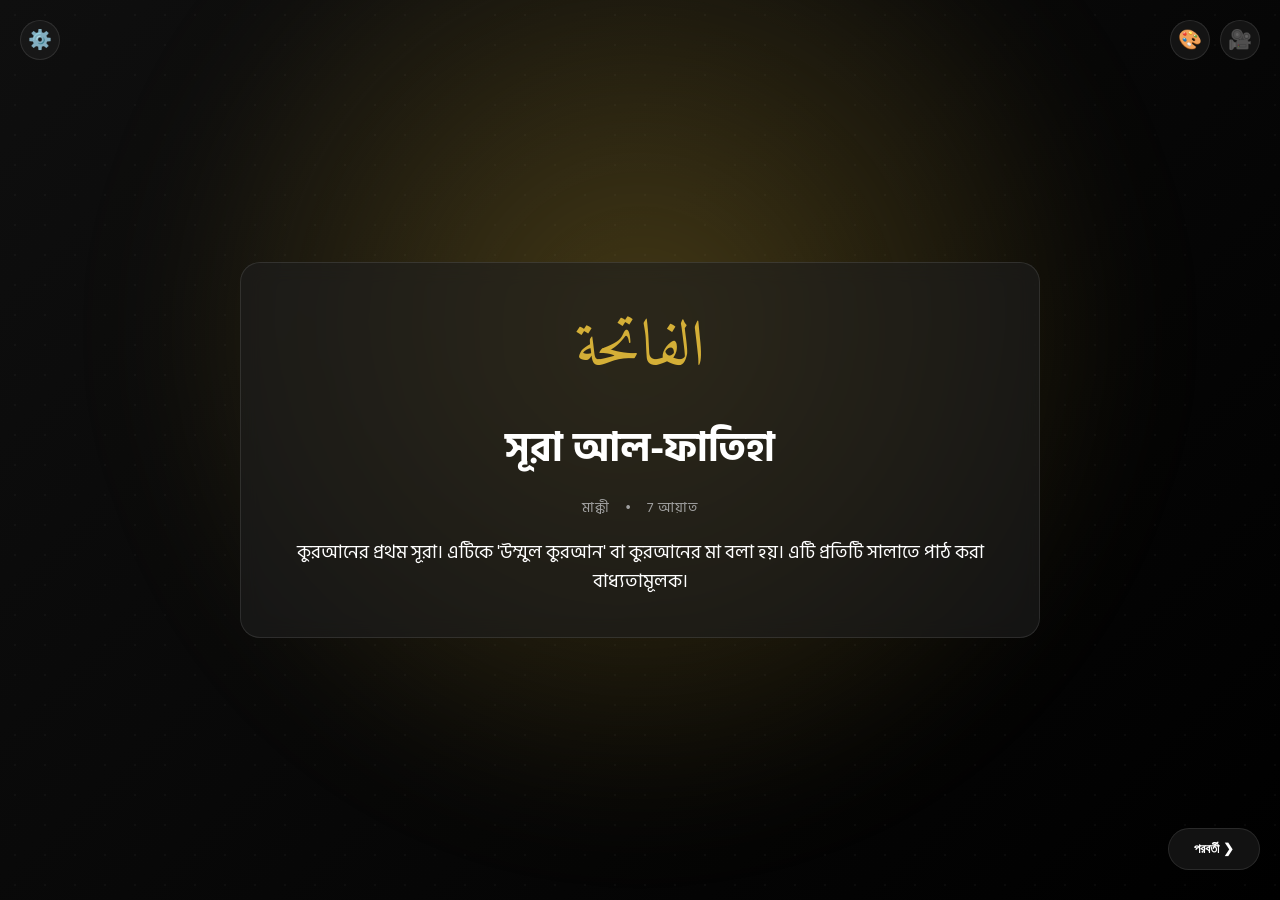
<file: fuji.html>
<!DOCTYPE html>
<html lang="bn">
<head>
    <meta charset="UTF-8">
    <meta name="viewport" content="width=device-width, initial-scale=1.0, maximum-scale=1.0, user-scalable=no">
    <title>Premium Quran Learning App</title>
    <link href="https://fonts.googleapis.com/css2?family=Amiri:wght@400;700&family=Hind+Siliguri:wght@300;400;500;600;700&display=swap" rel="stylesheet">
    
    <style>
        /* CSS Variables & Theme Defaults */
        :root {
            /* Minimal Black (Default) */
            --bg-color: #000000;
            --bg-gradient: linear-gradient(135deg, #0f0f0f 0%, #000000 100%);
            --card-bg: rgba(30, 30, 30, 0.6);
            --card-border: rgba(255, 255, 255, 0.1);
            --text-main: #ffffff;
            --text-muted: #a0a0a0;
            --accent-color: #d4af37; /* Gold */
            --accent-glow: rgba(212, 175, 55, 0.3);
            
            --arabic-fs: 2.5rem;
            --bangla-fs: 1.2rem;
            
            /* Badges */
            --badge-noun: rgba(52, 152, 219, 0.2);
            --badge-noun-text: #61baf2;
            --badge-verb: rgba(46, 204, 113, 0.2);
            --badge-verb-text: #58d68d;
            --badge-particle: rgba(155, 89, 182, 0.2);
            --badge-particle-text: #c39bd3;
        }

        /* Themes */
        [data-theme="green-islamic"] {
            --bg-color: #0a1c14;
            --bg-gradient: linear-gradient(135deg, #0e291e 0%, #05100b 100%);
            --card-bg: rgba(20, 50, 35, 0.5);
            --card-border: rgba(29, 185, 84, 0.2);
            --text-main: #f0fdf4;
            --accent-color: #1db954;
            --accent-glow: rgba(29, 185, 84, 0.3);
        }
        [data-theme="golden-quran"] {
            --bg-color: #1a1208;
            --bg-gradient: radial-gradient(circle at 50% 0%, #2a1e0d 0%, #0f0a05 100%);
            --card-bg: rgba(40, 28, 15, 0.6);
            --card-border: rgba(212, 175, 55, 0.2);
            --text-main: #fdf8e7;
            --accent-color: #d4af37;
            --accent-glow: rgba(212, 175, 55, 0.4);
        }
        [data-theme="kaaba-night"] {
            --bg-color: #0b0b0b;
            --bg-gradient: linear-gradient(180deg, #181818 0%, #000000 100%);
            --card-bg: rgba(255, 255, 255, 0.05);
            --card-border: rgba(197, 160, 89, 0.3);
            --text-main: #eaeaea;
            --accent-color: #c5a059;
            --accent-glow: rgba(197, 160, 89, 0.2);
        }

        /* Reset & Base */
        * {
            box-sizing: border-box;
            margin: 0;
            padding: 0;
            -webkit-tap-highlight-color: transparent;
        }
        body, html {
            width: 100%;
            height: 100%;
            background-color: var(--bg-color);
            color: var(--text-main);
            font-family: 'Hind Siliguri', 'Kalpurush', 'Noto Sans Bengali', sans-serif;
            overflow: hidden;
        }

        /* Screen Recording Frames */
        .app-wrapper {
            width: 100%;
            height: 100%;
            display: flex;
            justify-content: center;
            align-items: center;
            background: #000; /* Letterbox background */
        }
        .frame {
            width: 100%;
            height: 100%;
            position: relative;
            background: var(--bg-gradient);
            overflow: hidden;
            transition: all 0.3s ease;
        }
        .frame.aspect-9-16 { aspect-ratio: 9/16; max-width: 100%; height: auto; max-height: 100%; }
        .frame.aspect-16-9 { aspect-ratio: 16/9; max-height: 100%; width: auto; max-width: 100%; }

        /* Background Visuals */
        .bg-pattern {
            position: absolute;
            inset: 0;
            opacity: 0.03;
            background-image: radial-gradient(var(--text-main) 1px, transparent 1px);
            background-size: 30px 30px;
            pointer-events: none;
            z-index: 0;
        }
        .bg-glow {
            position: absolute;
            top: -20%;
            left: 50%;
            transform: translateX(-50%);
            width: 80vw;
            height: 80vw;
            background: radial-gradient(circle, var(--accent-glow) 0%, transparent 70%);
            pointer-events: none;
            z-index: 0;
            filter: blur(50px);
        }

        /* Top Bar */
        .top-bar {
            position: absolute;
            top: 0; left: 0; right: 0;
            padding: 20px;
            display: flex;
            justify-content: space-between;
            z-index: 10;
            transition: opacity 0.3s;
        }
        .icon-btn {
            background: var(--card-bg);
            border: 1px solid var(--card-border);
            color: var(--text-main);
            width: 40px; height: 40px;
            border-radius: 50%;
            display: flex;
            align-items: center;
            justify-content: center;
            backdrop-filter: blur(10px);
            cursor: pointer;
            font-size: 1.2rem;
            transition: transform 0.2s;
        }
        .icon-btn:active { transform: scale(0.9); }
        .controls-group { display: flex; gap: 10px; }

        /* Slide Container */
        .slider-container {
            position: relative;
            width: 100%;
            height: 100%;
            z-index: 1;
            display: flex;
            align-items: center;
            justify-content: center;
            padding: 80px 20px;
        }
        .slide {
            width: 100%;
            max-width: 800px;
            display: none;
            flex-direction: column;
            align-items: center;
            text-align: center;
            animation: fadeIn 0.5s ease-out forwards;
        }
        .slide.active { display: flex; }

        /* Typography */
        .arabic-text {
            font-family: 'Amiri', 'arabic.ttf', serif;
            font-size: var(--arabic-fs);
            line-height: 1.6;
            direction: rtl;
            color: var(--accent-color);
            text-shadow: 0 0 15px var(--accent-glow);
            margin-bottom: 20px;
        }
        .bangla-text {
            font-size: var(--bangla-fs);
            color: var(--text-main);
            margin-bottom: 10px;
            line-height: 1.5;
        }
        .bangla-pronunciation {
            font-size: calc(var(--bangla-fs) * 0.85);
            color: var(--text-muted);
            margin-bottom: 20px;
            font-style: italic;
        }
        .ayah-badge {
            background: var(--accent-color);
            color: var(--bg-color);
            width: 36px; height: 36px;
            border-radius: 50%;
            display: flex; align-items: center; justify-content: center;
            font-weight: bold;
            font-size: 1.1rem;
            margin-bottom: 20px;
            box-shadow: 0 0 15px var(--accent-glow);
        }

        /* Intro Card */
        .intro-card {
            background: var(--card-bg);
            border: 1px solid var(--card-border);
            padding: 30px;
            border-radius: 20px;
            backdrop-filter: blur(10px);
            width: 100%;
        }
        .intro-surah-ar { font-family: 'Amiri', serif; font-size: 4rem; color: var(--accent-color); margin-bottom: 10px; }
        .intro-surah-bn { font-size: 2.5rem; font-weight: 700; margin-bottom: 15px; }
        .intro-meta { display: flex; justify-content: center; gap: 15px; margin-bottom: 20px; color: var(--text-muted); font-size: 0.9rem; text-transform: uppercase; letter-spacing: 1px; }

        /* Word Breakdown */
        .word-breakdown {
            display: flex;
            flex-wrap: wrap;
            justify-content: center;
            gap: 10px;
            margin-top: 30px;
            width: 100%;
            direction: rtl;
        }
        .word-card {
            background: var(--card-bg);
            border: 1px solid var(--card-border);
            border-radius: 12px;
            padding: 12px 15px;
            min-width: 80px;
            text-align: center;
            backdrop-filter: blur(5px);
            cursor: pointer;
            transition: all 0.3s;
            opacity: 0;
            transform: translateY(20px);
            position: relative;
        }
        .slide.active .word-card { animation: slideUp 0.4s forwards; }
        .word-card:active { transform: scale(0.95) !important; }
        .w-ar { font-family: 'Amiri', serif; font-size: calc(var(--arabic-fs) * 0.5); color: var(--accent-color); margin-bottom: 5px; }
        .w-bn { font-size: calc(var(--bangla-fs) * 0.7); color: var(--text-main); direction: ltr; }
        
        /* Grammar Badges */
        .g-badge {
            position: absolute; top: -8px; left: -8px;
            font-size: 0.6rem; padding: 2px 6px; border-radius: 8px;
            display: none; font-weight: bold; direction: ltr;
        }
        body.grammar-mode .g-badge { display: block; }
        .type-noun { background: var(--badge-noun); color: var(--badge-noun-text); border: 1px solid var(--badge-noun-text); }
        .type-verb { background: var(--badge-verb); color: var(--badge-verb-text); border: 1px solid var(--badge-verb-text); }
        .type-particle { background: var(--badge-particle); color: var(--badge-particle-text); border: 1px solid var(--badge-particle-text); }

        /* Bottom Navigation */
        .bottom-nav {
            position: absolute;
            bottom: 30px; left: 20px; right: 20px;
            display: flex;
            justify-content: space-between;
            z-index: 10;
            pointer-events: none;
        }
        .nav-btn {
            background: var(--card-bg);
            border: 1px solid var(--card-border);
            color: var(--text-main);
            padding: 12px 25px;
            border-radius: 30px;
            font-weight: 600;
            backdrop-filter: blur(10px);
            pointer-events: auto;
            cursor: pointer;
            transition: all 0.2s;
        }
        .nav-btn:active { transform: scale(0.9); background: var(--accent-color); color: var(--bg-color); }
        .nav-btn.hidden { opacity: 0; pointer-events: none; }

        /* Modals & Bottom Sheets */
        .overlay {
            position: fixed; inset: 0;
            background: rgba(0,0,0,0.7);
            backdrop-filter: blur(5px);
            z-index: 40;
            display: none;
            opacity: 0;
            transition: opacity 0.3s;
        }
        .overlay.active { display: block; opacity: 1; }
        
        .bottom-sheet, .modal {
            position: fixed;
            background: var(--bg-color);
            border: 1px solid var(--card-border);
            z-index: 50;
            transition: transform 0.3s cubic-bezier(0.175, 0.885, 0.32, 1.275);
        }
        .bottom-sheet {
            bottom: 0; left: 0; right: 0;
            border-radius: 25px 25px 0 0;
            padding: 30px 20px;
            transform: translateY(100%);
        }
        .bottom-sheet.active { transform: translateY(0); }
        
        .modal {
            top: 50%; left: 50%;
            transform: translate(-50%, -50%) scale(0.9);
            width: 90%; max-width: 400px;
            border-radius: 20px;
            padding: 25px;
            opacity: 0;
            pointer-events: none;
        }
        .modal.active { transform: translate(-50%, -50%) scale(1); opacity: 1; pointer-events: auto; }

        /* Modal specific styles */
        .modal h3 { margin-bottom: 20px; color: var(--accent-color); text-align: center; }
        .setting-row { display: flex; justify-content: space-between; align-items: center; margin-bottom: 15px; }
        .btn-group { display: flex; gap: 10px; }
        .btn-sm { padding: 5px 15px; border-radius: 8px; background: var(--card-bg); border: 1px solid var(--card-border); color: white; cursor: pointer; }
        .btn-sm.active { background: var(--accent-color); color: #000; font-weight: bold; }
        .toggle-switch { width: 40px; height: 20px; background: #333; border-radius: 10px; position: relative; cursor: pointer; }
        .toggle-switch::after { content: ''; position: absolute; top: 2px; left: 2px; width: 16px; height: 16px; background: white; border-radius: 50%; transition: 0.3s; }
        .toggle-switch.active { background: var(--accent-color); }
        .toggle-switch.active::after { transform: translateX(20px); }

        /* Root Word Content */
        .rw-ar { font-family: 'Amiri', serif; font-size: 3rem; color: var(--accent-color); text-align: center; margin-bottom: 10px; }
        .rw-root { text-align: center; color: var(--text-muted); font-size: 1.2rem; margin-bottom: 15px; letter-spacing: 2px; }
        .rw-bn { text-align: center; font-size: 1.5rem; margin-bottom: 20px; }
        .rw-meta { display: flex; justify-content: space-around; background: var(--card-bg); padding: 15px; border-radius: 15px; border: 1px solid var(--card-border); }
        .rw-type { font-weight: bold; }
        .rw-note { color: var(--text-muted); font-size: 0.9rem; }

        /* Recording Mode */
        body.recording .top-bar { opacity: 0; pointer-events: none; }
        body.recording .nav-btn { background: transparent; border-color: transparent; color: rgba(255,255,255,0.2); }

        /* Layout Adjustments */
        @media (orientation: landscape) and (min-width: 600px) {
            .ayah-layout { display: flex; flex-direction: row; align-items: center; gap: 40px; text-align: right; }
            .ayah-text-content { flex: 1; display: flex; flex-direction: column; align-items: flex-end; }
            .word-breakdown { flex: 1; justify-content: flex-end; margin-top: 0; }
        }

        /* Animations */
        @keyframes fadeIn { from { opacity: 0; } to { opacity: 1; } }
        @keyframes slideUp { from { opacity: 0; transform: translateY(20px); } to { opacity: 1; transform: translateY(0); } }
        @keyframes slideInRight { from { opacity: 0; transform: translateX(50px); } to { opacity: 1; transform: translateX(0); } }
        @keyframes slideInLeft { from { opacity: 0; transform: translateX(-50px); } to { opacity: 1; transform: translateX(0); } }

    </style>
</head>
<body>

<div class="app-wrapper">
    <div class="frame" id="mainFrame">
        <div class="bg-pattern"></div>
        <div class="bg-glow"></div>

        <!-- Top Controls -->
        <div class="top-bar">
            <div class="icon-btn" onclick="openSettings()">⚙️</div>
            <div class="controls-group">
                <div class="icon-btn" onclick="cycleTheme()">🎨</div>
                <div class="icon-btn" onclick="toggleRecording()" id="recBtn">🎥</div>
            </div>
        </div>

        <!-- Main Slide Area -->
        <div class="slider-container" id="sliderContainer">
            <!-- Slides injected via JS -->
        </div>

        <!-- Bottom Navigation -->
        <div class="bottom-nav">
            <button class="nav-btn" id="prevBtn" onclick="prevSlide()">❮ পূর্ববর্তী</button>
            <button class="nav-btn" id="nextBtn" onclick="nextSlide()">পরবর্তী ❯</button>
        </div>
    </div>
</div>

<!-- Modals & Overlays -->
<div class="overlay" id="overlay" onclick="closeAllModals()"></div>

<!-- Root Word Explorer Bottom Sheet -->
<div class="bottom-sheet" id="rootWordSheet">
    <div class="rw-ar" id="rwAr"></div>
    <div class="rw-root" id="rwRoot"></div>
    <div class="rw-bn" id="rwBn"></div>
    <div class="rw-meta">
        <div class="rw-type" id="rwType"></div>
        <div class="rw-note" id="rwNote"></div>
    </div>
</div>

<!-- Settings Modal -->
<div class="modal" id="settingsModal">
    <h3>সেটিংস</h3>
    
    <div class="setting-row">
        <span>আরবি ফন্ট সাইজ</span>
        <div class="btn-group">
            <button class="btn-sm" onclick="changeFontSize('arabic', -0.2)">-</button>
            <button class="btn-sm" onclick="changeFontSize('arabic', 0.2)">+</button>
        </div>
    </div>
    
    <div class="setting-row">
        <span>বাংলা ফন্ট সাইজ</span>
        <div class="btn-group">
            <button class="btn-sm" onclick="changeFontSize('bangla', -0.1)">-</button>
            <button class="btn-sm" onclick="changeFontSize('bangla', 0.1)">+</button>
        </div>
    </div>

    <div class="setting-row">
        <span>স্ক্রিন রেশিও</span>
        <div class="btn-group">
            <button class="btn-sm ratio-btn active" data-ratio="auto" onclick="setRatio('auto')">Auto</button>
            <button class="btn-sm ratio-btn" data-ratio="9-16" onclick="setRatio('9-16')">9:16</button>
            <button class="btn-sm ratio-btn" data-ratio="16-9" onclick="setRatio('16-9')">16:9</button>
        </div>
    </div>

    <div class="setting-row">
        <span>কুরআনিক গ্রামার মোড</span>
        <div class="toggle-switch" id="grammarToggle" onclick="toggleGrammar()"></div>
    </div>
</div>

<script>
    /* JSON Data: Surah Al-Fatiha */
    const quranData = {
        surah: "আল-ফাতিহা",
        arabic: "الفاتحة",
        type: "মাক্কী",
        ayahCount: 7,
        intro: "কুরআনের প্রথম সূরা। এটিকে 'উম্মুল কুরআন' বা কুরআনের মা বলা হয়। এটি প্রতিটি সালাতে পাঠ করা বাধ্যতামূলক।",
        ayahs: [
            {
                number: 1,
                arabic: "بِسْمِ اللَّهِ الرَّحْمَٰنِ الرَّحِيمِ",
                pronunciation: "বিসমিল্লাহির রাহমানির রাহীম",
                translation: "পরম করুণাময় অসীম দয়ালু আল্লাহর নামে (শুরু করছি)",
                words: [
                    {arabic: "بِ", root: "-", meaning: "নামে/সাথে", type: "particle", note: "Harf-e-Jarr (Preposition)"},
                    {arabic: "اسْمِ", root: "س م و", meaning: "নাম", type: "noun", note: "Majroor"},
                    {arabic: "اللَّهِ", root: "أ ل ه", meaning: "আল্লাহর", type: "noun", note: "Proper Noun"},
                    {arabic: "الرَّحْمَٰنِ", root: "ر ح م", meaning: "পরম করুণাময়", type: "noun", note: "Adjective"},
                    {arabic: "الرَّحِيمِ", root: "ر ح م", meaning: "অসীম দয়ালু", type: "noun", note: "Adjective"}
                ]
            },
            {
                number: 2,
                arabic: "الْحَمْدُ لِلَّهِ رَبِّ الْعَالَمِينَ",
                pronunciation: "আলহামদু লিল্লাহি রাব্বিল আলামীন",
                translation: "যাবতীয় প্রশংসা জগতসমূহের প্রতিপালক আল্লাহর জন্য",
                words: [
                    {arabic: "الْحَمْدُ", root: "ح م د", meaning: "সকল প্রশংসা", type: "noun", note: "Definite Noun"},
                    {arabic: "لِ", root: "-", meaning: "জন্য", type: "particle", note: "Preposition"},
                    {arabic: "لَّهِ", root: "أ ل ه", meaning: "আল্লাহর", type: "noun", note: "Proper Noun"},
                    {arabic: "رَبِّ", root: "ر ب ب", meaning: "প্রতিপালক", type: "noun", note: "Noun"},
                    {arabic: "الْعَالَمِينَ", root: "ع ل م", meaning: "জগতসমূহের", type: "noun", note: "Plural Noun"}
                ]
            },
            {
                number: 3,
                arabic: "الرَّحْمَٰنِ الرَّحِيمِ",
                pronunciation: "আর-রাহমানির রাহীম",
                translation: "যিনি পরম করুণাময়, অসীম দয়ালু",
                words: [
                    {arabic: "الرَّحْمَٰنِ", root: "ر ح م", meaning: "পরম করুণাময়", type: "noun", note: "Adjective"},
                    {arabic: "الرَّحِيمِ", root: "ر ح م", meaning: "অসীম দয়ালু", type: "noun", note: "Adjective"}
                ]
            },
            {
                number: 4,
                arabic: "مَالِكِ يَوْمِ الدِّينِ",
                pronunciation: "মালিকি ইয়াওমিদ্দ্বীন",
                translation: "যিনি বিচার দিনের মালিক",
                words: [
                    {arabic: "مَالِكِ", root: "م ل ك", meaning: "মালিক", type: "noun", note: "Active Participle"},
                    {arabic: "يَوْمِ", root: "ي و م", meaning: "দিনের", type: "noun", note: "Noun"},
                    {arabic: "الدِّينِ", root: "د ي ن", meaning: "বিচারের", type: "noun", note: "Definite Noun"}
                ]
            },
            {
                number: 5,
                arabic: "إِيَّاكَ نَعْبُدُ وَإِيَّاكَ نَسْتَعِينُ",
                pronunciation: "ইয়্যাকা না'বুদু ওয়া ইয়্যাকা নাসতা'ঈন",
                translation: "আমরা একমাত্র তোমারই ইবাদত করি এবং শুধুমাত্র তোমারই সাহায্য প্রার্থনা করি",
                words: [
                    {arabic: "إِيَّاكَ", root: "-", meaning: "একমাত্র তোমারই", type: "particle", note: "Pronoun"},
                    {arabic: "نَعْبُدُ", root: "ع ب د", meaning: "আমরা ইবাদত করি", type: "verb", note: "Present Tense"},
                    {arabic: "وَ", root: "-", meaning: "এবং", type: "particle", note: "Conjunction"},
                    {arabic: "إِيَّاكَ", root: "-", meaning: "শুধুমাত্র তোমারই", type: "particle", note: "Pronoun"},
                    {arabic: "نَسْتَعِينُ", root: "ع و ن", meaning: "আমরা সাহায্য চাই", type: "verb", note: "Present Tense"}
                ]
            },
            {
                number: 6,
                arabic: "اهْدِنَا الصِّرَاطَ الْمُسْتَقِيمَ",
                pronunciation: "ইহদিনাস সিরাতাল মুস্তাকীম",
                translation: "আমাদের সরল পথ প্রদর্শন করুন",
                words: [
                    {arabic: "اهْدِ", root: "ه د ي", meaning: "প্রদর্শন করুন", type: "verb", note: "Imperative"},
                    {arabic: "نَا", root: "-", meaning: "আমাদের", type: "particle", note: "Attached Pronoun"},
                    {arabic: "الصِّرَاطَ", root: "ص ر ط", meaning: "পথ", type: "noun", note: "Definite Noun"},
                    {arabic: "الْمُسْتَقِيمَ", root: "ق و م", meaning: "সরল", type: "noun", note: "Adjective"}
                ]
            },
            {
                number: 7,
                arabic: "صِرَاطَ الَّذِينَ أَنْعَمْتَ عَلَيْهِمْ غَيْرِ الْمَغْضُوبِ عَلَيْهِمْ وَلَا الضَّالِّينَ",
                pronunciation: "সিরাতাল্লাজিনা আন'আমতা আলাইহিম, গাইরিল মাগদুবি আলাইহিম ওয়ালাদ-দাল্লীন",
                translation: "তাদের পথ, যাদেরকে আপনি নেয়ামত দান করেছেন। তাদের পথ নয়, যাদের প্রতি আপনার গজব নাযিল হয়েছে এবং যারা পথভ্রষ্ট হয়েছে।",
                words: [
                    {arabic: "صِرَاطَ", root: "ص ر ط", meaning: "পথ", type: "noun", note: "Noun"},
                    {arabic: "الَّذِينَ", root: "-", meaning: "যাদের", type: "particle", note: "Relative Pronoun"},
                    {arabic: "أَنْعَمْتَ", root: "ن ع م", meaning: "আপনি নেয়ামত দিয়েছেন", type: "verb", note: "Past Tense"},
                    {arabic: "عَلَيْ", root: "-", meaning: "উপর", type: "particle", note: "Preposition"},
                    {arabic: "هِمْ", root: "-", meaning: "তাদের", type: "particle", note: "Attached Pronoun"},
                    {arabic: "غَيْرِ", root: "غ ي ر", meaning: "নয়", type: "particle", note: "Negative Particle"},
                    {arabic: "الْمَغْضُوبِ", root: "غ ض ب", meaning: "গজবপ্রাপ্ত", type: "noun", note: "Passive Participle"},
                    {arabic: "وَ", root: "-", meaning: "এবং", type: "particle", note: "Conjunction"},
                    {arabic: "لَا", root: "-", meaning: "না", type: "particle", note: "Negative Particle"},
                    {arabic: "الضَّالِّينَ", root: "ض ل ل", meaning: "পথভ্রষ্ট", type: "noun", note: "Active Participle"}
                ]
            }
        ]
    };

    /* App State */
    let currentSlideIndex = 0;
    let totalSlides = quranData.ayahs.length + 1; // +1 for Intro
    let isRecording = false;
    let grammarMode = false;
    let currentThemeIndex = 0;
    const themes = ['minimal-black', 'green-islamic', 'golden-quran', 'kaaba-night'];

    let rootArabicFs = 2.5;
    let rootBanglaFs = 1.2;

    /* Initialization */
    function initApp() {
        loadSettings();
        renderAllSlides();
        showSlide(currentSlideIndex);
        setupTouchSwipe();
        setupTapZones();
    }

    /* Render Slides HTML */
    function renderAllSlides() {
        const container = document.getElementById('sliderContainer');
        let html = '';

        // Slide 0: Intro
        html += `
            <div class="slide" id="slide-0">
                <div class="intro-card">
                    <div class="intro-surah-ar">${quranData.arabic}</div>
                    <div class="intro-surah-bn">সূরা ${quranData.surah}</div>
                    <div class="intro-meta">
                        <span>${quranData.type}</span> • <span>${quranData.ayahCount} আয়াত</span>
                    </div>
                    <div class="bangla-text">${quranData.intro}</div>
                </div>
            </div>
        `;

        // Ayah Slides
        quranData.ayahs.forEach((ayah, index) => {
            let wordsHtml = ayah.words.map((w, wIdx) => `
                <div class="word-card" style="animation-delay: ${wIdx * 0.1}s" onclick="openRootWord('${w.arabic}', '${w.root}', '${w.meaning}', '${w.type}', '${w.note}')">
                    <div class="g-badge type-${w.type}">${w.type === 'noun' ? 'N' : w.type === 'verb' ? 'V' : 'P'}</div>
                    <div class="w-ar">${w.arabic}</div>
                    <div class="w-bn">${w.meaning}</div>
                </div>
            `).join('');

            html += `
                <div class="slide" id="slide-${index + 1}">
                    <div class="ayah-layout">
                        <div class="ayah-text-content">
                            <div class="ayah-badge">${ayah.number}</div>
                            <div class="arabic-text">${ayah.arabic}</div>
                            <div class="bangla-pronunciation">${ayah.pronunciation}</div>
                            <div class="bangla-text">${ayah.translation}</div>
                        </div>
                        <div class="word-breakdown">
                            ${wordsHtml}
                        </div>
                    </div>
                </div>
            `;
        });

        container.innerHTML = html;
    }

    /* Navigation */
    function showSlide(index, direction = 'right') {
        if (index < 0 || index >= totalSlides) return;
        
        // Hide all
        document.querySelectorAll('.slide').forEach(s => {
            s.classList.remove('active');
            s.style.animation = 'none';
        });

        // Show target
        const target = document.getElementById(`slide-${index}`);
        target.classList.add('active');
        
        // Trigger reflow for animation restart
        void target.offsetWidth;
        target.style.animation = direction === 'right' ? 'slideInRight 0.4s ease-out forwards' : 'slideInLeft 0.4s ease-out forwards';

        currentSlideIndex = index;
        updateNavButtons();
        saveLastSlide();
    }

    function nextSlide() {
        if (currentSlideIndex < totalSlides - 1) showSlide(currentSlideIndex + 1, 'right');
    }

    function prevSlide() {
        if (currentSlideIndex > 0) showSlide(currentSlideIndex - 1, 'left');
    }

    function updateNavButtons() {
        document.getElementById('prevBtn').classList.toggle('hidden', currentSlideIndex === 0);
        document.getElementById('nextBtn').classList.toggle('hidden', currentSlideIndex === totalSlides - 1);
    }

    /* Tap Zones (Left 30%, Right 30%) */
    function setupTapZones() {
        document.getElementById('mainFrame').addEventListener('click', (e) => {
            // Ignore if clicking a button, card, or controls
            if (e.target.closest('.word-card') || e.target.closest('.nav-btn') || e.target.closest('.top-bar')) return;
            
            const w = window.innerWidth;
            if (e.clientX < w * 0.3) {
                prevSlide();
            } else if (e.clientX > w * 0.7) {
                nextSlide();
            }
        });
    }

    /* Swipe Logic */
    function setupTouchSwipe() {
        let touchStartX = 0;
        let touchEndX = 0;
        const slider = document.getElementById('sliderContainer');

        slider.addEventListener('touchstart', e => { touchStartX = e.changedTouches[0].screenX; }, {passive: true});
        slider.addEventListener('touchend', e => {
            touchEndX = e.changedTouches[0].screenX;
            handleSwipe();
        }, {passive: true});

        function handleSwipe() {
            const threshold = 50;
            if (touchEndX < touchStartX - threshold) nextSlide();
            if (touchEndX > touchStartX + threshold) prevSlide();
        }
    }

    /* Modals & Root Word Explorer */
    function openRootWord(ar, root, bn, type, note) {
        document.getElementById('rwAr').innerText = ar;
        document.getElementById('rwRoot').innerText = `মূল: ${root}`;
        document.getElementById('rwBn').innerText = bn;
        document.getElementById('rwType').innerText = type === 'noun' ? 'বিশেষ্য (Noun)' : type === 'verb' ? 'ক্রিয়া (Verb)' : 'অব্যয় (Particle)';
        document.getElementById('rwNote').innerText = note;

        document.getElementById('overlay').classList.add('active');
        document.getElementById('rootWordSheet').classList.add('active');
    }

    function openSettings() {
        document.getElementById('overlay').classList.add('active');
        document.getElementById('settingsModal').classList.add('active');
    }

    function closeAllModals() {
        document.getElementById('overlay').classList.remove('active');
        document.getElementById('rootWordSheet').classList.remove('active');
        document.getElementById('settingsModal').classList.remove('active');
    }

    /* Settings Actions */
    function toggleRecording() {
        isRecording = !isRecording;
        document.body.classList.toggle('recording', isRecording);
        const recBtn = document.getElementById('recBtn');
        recBtn.innerText = isRecording ? '🔴' : '🎥';
        recBtn.style.color = isRecording ? '#ff4757' : '';
    }

    function cycleTheme() {
        currentThemeIndex = (currentThemeIndex + 1) % themes.length;
        const newTheme = themes[currentThemeIndex];
        document.documentElement.setAttribute('data-theme', newTheme);
        localStorage.setItem('quran_theme', newTheme);
    }

    function toggleGrammar() {
        grammarMode = !grammarMode;
        document.getElementById('grammarToggle').classList.toggle('active', grammarMode);
        document.body.classList.toggle('grammar-mode', grammarMode);
        localStorage.setItem('quran_grammar', grammarMode);
    }

    function changeFontSize(type, amount) {
        if (type === 'arabic') {
            rootArabicFs = Math.max(1.5, Math.min(4.0, rootArabicFs + amount));
            document.documentElement.style.setProperty('--arabic-fs', `${rootArabicFs}rem`);
            localStorage.setItem('quran_ar_fs', rootArabicFs);
        } else {
            rootBanglaFs = Math.max(0.8, Math.min(2.0, rootBanglaFs + amount));
            document.documentElement.style.setProperty('--bangla-fs', `${rootBanglaFs}rem`);
            localStorage.setItem('quran_bn_fs', rootBanglaFs);
        }
    }

    function setRatio(ratio) {
        document.querySelectorAll('.ratio-btn').forEach(b => b.classList.remove('active'));
        document.querySelector(`.ratio-btn[data-ratio="${ratio}"]`).classList.add('active');
        
        const frame = document.getElementById('mainFrame');
        frame.className = 'frame'; // reset
        if (ratio !== 'auto') {
            frame.classList.add(`aspect-${ratio}`);
        }
    }

    /* LocalStorage Management */
    function saveLastSlide() {
        try { localStorage.setItem('quran_last_slide', currentSlideIndex); } catch(e){}
    }

    function loadSettings() {
        try {
            // Slide
            let savedSlide = localStorage.getItem('quran_last_slide');
            if (savedSlide !== null) currentSlideIndex = parseInt(savedSlide);

            // Theme
            let savedTheme = localStorage.getItem('quran_theme');
            if (savedTheme && themes.includes(savedTheme)) {
                document.documentElement.setAttribute('data-theme', savedTheme);
                currentThemeIndex = themes.indexOf(savedTheme);
            }

            // Grammar Mode
            let savedGrammar = localStorage.getItem('quran_grammar');
            if (savedGrammar === 'true') toggleGrammar();

            // Fonts
            let savedArFs = localStorage.getItem('quran_ar_fs');
            if (savedArFs) { rootArabicFs = parseFloat(savedArFs); document.documentElement.style.setProperty('--arabic-fs', `${rootArabicFs}rem`); }
            
            let savedBnFs = localStorage.getItem('quran_bn_fs');
            if (savedBnFs) { rootBanglaFs = parseFloat(savedBnFs); document.documentElement.style.setProperty('--bangla-fs', `${rootBanglaFs}rem`); }

        } catch(e) {} // Ignore if cookies/storage blocked
    }

    // Run
    window.onload = initApp;

</script>
</body>
</html>
</file>
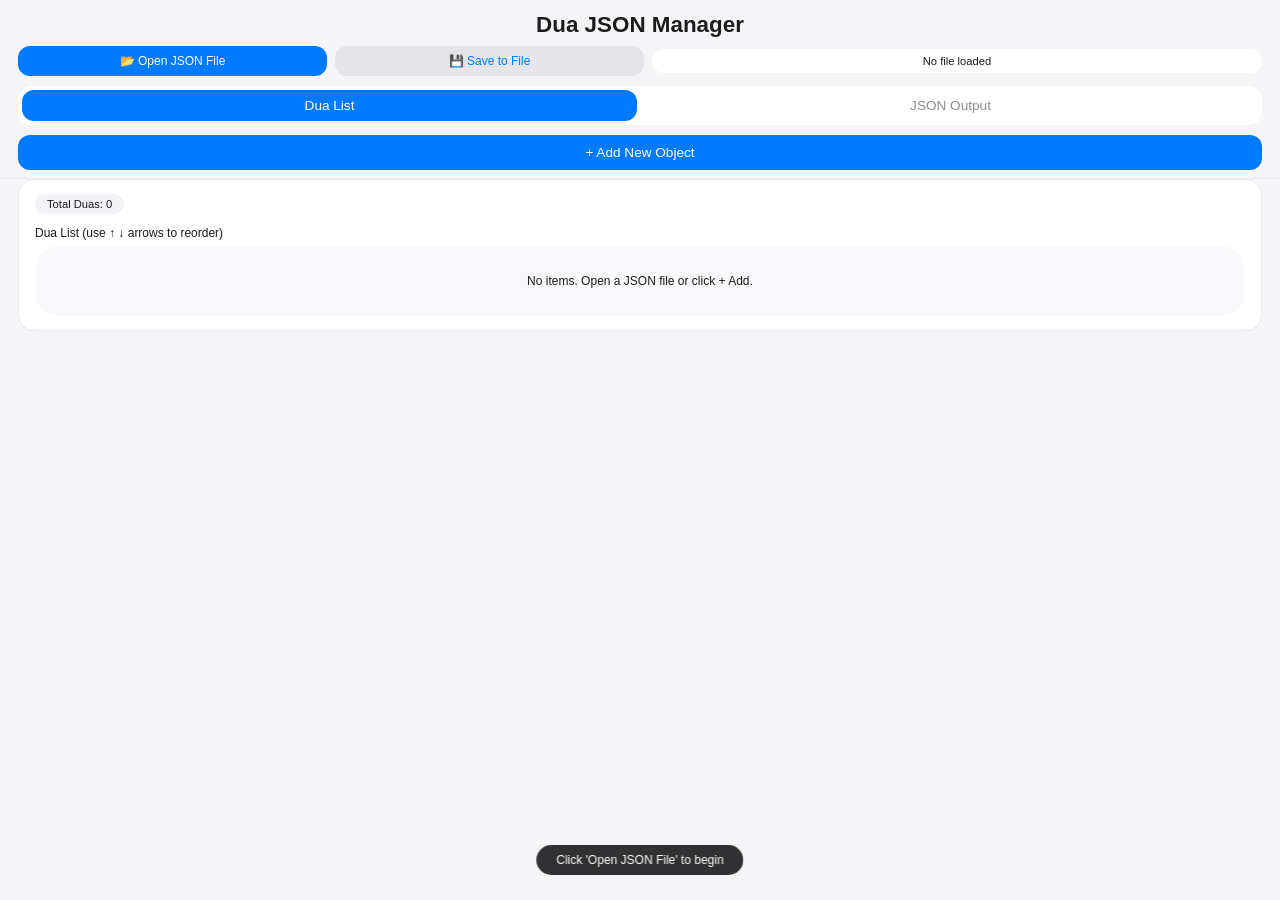
<file: jsonUpdater.html>
<!DOCTYPE html>
<html lang="en">
<head>
  <meta charset="UTF-8">
  <meta name="viewport" content="width=device-width, initial-scale=1.0, viewport-fit=cover">
  <title>Dua JSON Manager – Direct Save</title>
  <style>
    * { margin: 0; padding: 0; box-sizing: border-box; }
    body {
      background: #f5f5f7;
      font-family: -apple-system, BlinkMacSystemFont, "Segoe UI", Roboto, sans-serif;
      font-size: 12px;
      color: #1c1c1e;
    }
    .fixed-header {
      position: sticky;
      top: 0;
      background: #f5f5f7;
      z-index: 100;
      padding: 12px 18px 8px;
      backdrop-filter: blur(10px);
      border-bottom: 0.5px solid #e9e9ef;
    }
    h1 { font-size: 1.4rem; text-align: center; margin-bottom: 8px; }
    .file-bar {
      display: flex;
      gap: 8px;
      margin-bottom: 10px;
      flex-wrap: wrap;
      align-items: center;
    }
    .file-bar button {
      flex: 1;
      background: #e5e5ea;
      color: #007aff;
      padding: 8px;
      font-size: 0.75rem;
      border-radius: 12px;
      border: none;
      cursor: pointer;
    }
    .file-bar button.primary { background: #007aff; color: white; }
    .file-name {
      background: white;
      border-radius: 20px;
      padding: 6px 12px;
      font-size: 0.7rem;
      flex: 2;
      text-align: center;
      overflow: hidden;
      text-overflow: ellipsis;
      white-space: nowrap;
    }
    .tab-bar {
      display: flex;
      gap: 6px;
      background: white;
      border-radius: 14px;
      padding: 4px;
      margin-bottom: 10px;
    }
    .tab-btn {
      flex: 1;
      background: transparent;
      border: none;
      border-radius: 12px;
      padding: 8px 0;
      font-size: 0.85rem;
      font-weight: 500;
      color: #8e8e93;
      cursor: pointer;
    }
    .tab-btn.active { background: #007aff; color: white; }
    .add-btn-container { margin-top: 6px; }
    #openNewModalBtn {
      width: 100%;
      padding: 10px;
      font-size: 0.85rem;
      background: #007aff;
      border-radius: 12px;
      border: none;
      color: white;
      cursor: pointer;
    }
    .card {
      background: white;
      border-radius: 16px;
      padding: 14px 16px;
      margin-bottom: 16px;
      border: 0.5px solid #e9e9ef;
    }
    label { font-weight: 500; font-size: 0.75rem; margin-bottom: 6px; display: block; }
    button {
      border: none;
      border-radius: 12px;
      padding: 8px 14px;
      font-weight: 500;
      font-size: 0.75rem;
      background: #007aff;
      color: white;
      cursor: pointer;
    }
    .danger-btn { background: #ff3b30; }
    .outline-btn { background: transparent; border: 1px solid #007aff; color: #007aff; }
    .flex-row { display: flex; gap: 10px; margin-top: 10px; }
    .flex-row button { flex: 1; }
    textarea {
      width: 100%;
      border: 0.5px solid #d9d9df;
      border-radius: 12px;
      padding: 10px 12px;
      font-size: 0.75rem;
      font-family: monospace;
      resize: vertical;
      background: white;
    }
    .list-container { display: flex; flex-direction: column; gap: 10px; }
    .dua-item {
      background: #f2f2f7;
      border-radius: 14px;
      padding: 10px 12px;
      display: flex;
      align-items: center;
      gap: 10px;
      flex-wrap: wrap;
    }
    .dua-item.selected { background: #e3f2fd; border-left: 3px solid #007aff; }
    .arrow-group { display: flex; gap: 4px; }
    .arrow-btn {
      background: #e5e5ea;
      width: 32px;
      height: 32px;
      border-radius: 24px;
      font-size: 1rem;
      color: #007aff;
      cursor: pointer;
      border: none;
    }
    .item-title { flex: 2; font-weight: 500; font-size: 0.85rem; word-break: break-word; }
    .action-group { display: flex; gap: 6px; margin-left: auto; }
    .icon-btn {
      background: white;
      border-radius: 24px;
      padding: 6px 12px;
      font-size: 0.7rem;
      color: #007aff;
      cursor: pointer;
    }
    .icon-btn.delete { color: #ff3b30; }
    .counter-badge {
      background: #f2f2f7;
      padding: 4px 12px;
      border-radius: 24px;
      display: inline-block;
      font-size: 0.7rem;
      margin-bottom: 12px;
    }
    .final-json-area { background: #f9f9fb; font-size: 0.7rem; }
    .modal-overlay {
      position: fixed;
      top: 0;
      left: 0;
      width: 100%;
      height: 100%;
      background: rgba(0,0,0,0.4);
      backdrop-filter: blur(8px);
      display: flex;
      align-items: center;
      justify-content: center;
      z-index: 1000;
      visibility: hidden;
      opacity: 0;
      transition: 0.2s;
    }
    .modal-overlay.active { visibility: visible; opacity: 1; }
    .modal-container {
      background: white;
      width: 90%;
      max-width: 500px;
      border-radius: 24px;
      overflow: hidden;
    }
    .modal-header {
      padding: 14px 20px 10px;
      border-bottom: 0.5px solid #e9e9ef;
      display: flex;
      justify-content: space-between;
      align-items: center;
    }
    .modal-header h3 { font-size: 1.1rem; }
    .close-modal { background: none; font-size: 22px; color: #8e8e93; cursor: pointer; }
    .modal-body { padding: 16px 20px; }
    .modal-body textarea { min-height: 180px; }
    .modal-footer { padding: 12px 20px 20px; display: flex; gap: 10px; justify-content: flex-end; }
    .toast {
      position: fixed;
      bottom: 25px;
      left: 50%;
      transform: translateX(-50%);
      background: rgba(28,28,30,0.9);
      backdrop-filter: blur(12px);
      color: white;
      padding: 8px 20px;
      border-radius: 40px;
      font-size: 0.75rem;
      z-index: 1100;
      opacity: 0;
      transition: 0.2s;
      pointer-events: none;
      text-align: center;
    }
    .toast.show { opacity: 1; }
    .scrollable-content { padding: 0 18px 20px; }
    .tab-content { display: none; }
    .tab-content.active { display: block; }
    @media (max-width: 550px) {
      .fixed-header { padding: 10px 14px 6px; }
      .scrollable-content { padding: 0 14px 20px; }
      .dua-item { flex-wrap: wrap; }
      .action-group { margin-left: 0; width: 100%; justify-content: flex-end; }
    }
  </style>
</head>
<body>
<div class="fixed-header">
  <h1>Dua JSON Manager</h1>
  <div class="file-bar">
    <button id="openFileBtn" class="primary">📂 Open JSON File</button>
    <button id="saveFileBtn">💾 Save to File</button>
    <div id="fileNameDisplay" class="file-name">No file loaded</div>
  </div>
  <div class="tab-bar">
    <button class="tab-btn active" data-tab="listTab">Dua List</button>
    <button class="tab-btn" data-tab="jsonTab">JSON Output</button>
  </div>
  <div class="add-btn-container">
    <button id="openNewModalBtn">+ Add New Object</button>
  </div>
</div>
<div class="scrollable-content">
  <div id="listTab" class="tab-content active">
    <div class="card">
      <div class="counter-badge">Total Duas: <span id="totalCount">0</span></div>
      <label>Dua List (use ↑ ↓ arrows to reorder)</label>
      <div id="objectList" class="list-container"></div>
    </div>
  </div>
  <div id="jsonTab" class="tab-content">
    <div class="card">
      <label>Final JSON Array (order preserved)</label>
      <textarea id="finalJson" rows="6" readonly class="final-json-area"></textarea>
      <div class="flex-row">
        <button id="copyFinalBtn">Copy JSON</button>
        <button id="clearAllBtn" class="danger-btn">Delete All</button>
      </div>
    </div>
  </div>
</div>

<div id="modalOverlay" class="modal-overlay">
  <div class="modal-container">
    <div class="modal-header"><h3 id="modalTitle">New Object</h3><button class="close-modal" id="closeModalBtn">&times;</button></div>
    <div class="modal-body"><textarea id="modalJsonInput" placeholder='{ "dua_id": 1, "dua_name": "Example" }'></textarea></div>
    <div class="modal-footer"><button id="modalCancelBtn" class="outline-btn">Cancel</button><button id="modalSaveBtn">Save</button></div>
  </div>
</div>
<div id="toast" class="toast"></div>

<script>
  // ---------- State ----------
  let duaData = [];
  let editTargetIndex = null;
  let selectedItemIndex = null;
  let fileHandle = null;        // for File System Access API
  let currentFileName = "No file loaded";

  // DOM elements
  const openFileBtn = document.getElementById("openFileBtn");
  const saveFileBtn = document.getElementById("saveFileBtn");
  const fileNameDisplay = document.getElementById("fileNameDisplay");
  const objectListDiv = document.getElementById("objectList");
  const totalCountSpan = document.getElementById("totalCount");
  const finalJsonTextarea = document.getElementById("finalJson");
  const openNewModalBtn = document.getElementById("openNewModalBtn");
  const modalOverlay = document.getElementById("modalOverlay");
  const modalTitle = document.getElementById("modalTitle");
  const modalJsonInput = document.getElementById("modalJsonInput");
  const closeModalBtn = document.getElementById("closeModalBtn");
  const modalCancelBtn = document.getElementById("modalCancelBtn");
  const modalSaveBtn = document.getElementById("modalSaveBtn");
  const copyFinalBtn = document.getElementById("copyFinalBtn");
  const clearAllBtn = document.getElementById("clearAllBtn");
  const toastEl = document.getElementById("toast");

  function showToast(msg) {
    if (window.toastTimeout) clearTimeout(window.toastTimeout);
    toastEl.textContent = msg;
    toastEl.classList.add("show");
    window.toastTimeout = setTimeout(() => toastEl.classList.remove("show"), 2500);
  }

  // Helper: get second attribute value for title
  function getSecondAttributeValue(obj) {
    if (!obj || typeof obj !== 'object') return "Invalid";
    const keys = Object.keys(obj);
    if (keys.length === 0) return "Empty";
    if (keys.length === 1) {
      const val = obj[keys[0]];
      return val !== undefined && val !== null ? String(val) : "—";
    }
    const secondKey = keys[1];
    const secondVal = obj[secondKey];
    if (secondVal === undefined || secondVal === null) return "—";
    if (typeof secondVal === 'object') return JSON.stringify(secondVal).slice(0, 40);
    return String(secondVal);
  }

  function refreshUI() {
    finalJsonTextarea.value = JSON.stringify(duaData, null, 2);
    renderList();
    totalCountSpan.innerText = duaData.length;
  }

  function renderList() {
    objectListDiv.innerHTML = "";
    if (!duaData.length) {
      objectListDiv.innerHTML = `<div style="text-align:center; padding:28px; background:#f9f9fb; border-radius:24px;">No items. Open a JSON file or click + Add.</div>`;
      return;
    }
    duaData.forEach((item, idx) => {
      const div = document.createElement("div");
      div.className = "dua-item";
      if (selectedItemIndex === idx) div.classList.add("selected");

      const arrowGroup = document.createElement("div");
      arrowGroup.className = "arrow-group";
      const up = document.createElement("button");
      up.textContent = "↑";
      up.className = "arrow-btn";
      up.onclick = (e) => { e.stopPropagation(); moveUp(idx); };
      const down = document.createElement("button");
      down.textContent = "↓";
      down.className = "arrow-btn";
      down.onclick = (e) => { e.stopPropagation(); moveDown(idx); };
      arrowGroup.appendChild(up); arrowGroup.appendChild(down);

      const titleSpan = document.createElement("div");
      titleSpan.className = "item-title";
      titleSpan.textContent = getSecondAttributeValue(item);

      const actionGroup = document.createElement("div");
      actionGroup.className = "action-group";
      const editBtn = document.createElement("button");
      editBtn.textContent = "Edit";
      editBtn.className = "icon-btn";
      editBtn.onclick = (e) => { e.stopPropagation(); openEditModal(idx); };
      const delBtn = document.createElement("button");
      delBtn.textContent = "Delete";
      delBtn.className = "icon-btn delete";
      delBtn.onclick = (e) => { e.stopPropagation(); deleteItem(idx); };
      actionGroup.appendChild(editBtn); actionGroup.appendChild(delBtn);

      div.appendChild(arrowGroup); div.appendChild(titleSpan); div.appendChild(actionGroup);
      objectListDiv.appendChild(div);
    });
  }

  function moveUp(idx) {
    if (idx <= 0) { showToast("Already at top"); setSelected(idx); return; }
    [duaData[idx-1], duaData[idx]] = [duaData[idx], duaData[idx-1]];
    refreshUI(); setSelected(idx-1); showToast("Moved up");
  }
  function moveDown(idx) {
    if (idx >= duaData.length-1) { showToast("Already at bottom"); setSelected(idx); return; }
    [duaData[idx], duaData[idx+1]] = [duaData[idx+1], duaData[idx]];
    refreshUI(); setSelected(idx+1); showToast("Moved down");
  }
  function deleteItem(idx) {
    if (confirm("Delete permanently?")) {
      duaData.splice(idx,1);
      if (editTargetIndex === idx) editTargetIndex = null;
      else if (editTargetIndex > idx) editTargetIndex--;
      if (selectedItemIndex === idx) selectedItemIndex = null;
      else if (selectedItemIndex > idx) selectedItemIndex--;
      refreshUI(); showToast("Deleted");
    } else setSelected(idx);
  }
  function setSelected(idx) { selectedItemIndex = idx; renderList(); }

  // Modal logic
  function openModal(isEdit, obj=null) {
    if (isEdit && obj) { modalTitle.innerText = "Edit Object"; modalJsonInput.value = JSON.stringify(obj,null,2); }
    else { modalTitle.innerText = "New Object"; modalJsonInput.value = ""; }
    modalOverlay.classList.add("active");
  }
  function closeModal() { modalOverlay.classList.remove("active"); editTargetIndex = null; }
  function saveModal() {
    const raw = modalJsonInput.value.trim();
    if (!raw) { showToast("Paste a JSON object"); return; }
    let parsed;
    try { parsed = JSON.parse(raw); if (Array.isArray(parsed) || typeof parsed !== "object") throw new Error(); }
    catch(e) { showToast("Invalid JSON object"); return; }
    if (editTargetIndex !== null && duaData[editTargetIndex]) {
      duaData[editTargetIndex] = parsed;
      showToast("Updated");
      setSelected(editTargetIndex);
      editTargetIndex = null;
    } else {
      duaData.push(parsed);
      showToast("Added");
      setSelected(duaData.length-1);
    }
    refreshUI();
    closeModal();
  }
  function openEditModal(idx) { editTargetIndex = idx; openModal(true, duaData[idx]); setSelected(idx); }
  function openNewModal() { editTargetIndex = null; openModal(false); }

  function clearAllData() {
    if (confirm("Delete ALL items? This will not save until you click 'Save to File'.")) {
      duaData = []; editTargetIndex = null; selectedItemIndex = null;
      refreshUI(); showToast("All cleared");
    }
  }
  function copyFinalJson() {
    const json = finalJsonTextarea.value;
    if (!json.trim()) { showToast("Nothing to copy"); return; }
    navigator.clipboard.writeText(json).then(()=>showToast("Copied")).catch(()=>showToast("Copy failed"));
  }

  // ---------- FILE HANDLING with File System Access API ----------
  async function openFileWithHandle() {
    if (!window.showOpenFilePicker) {
      showToast("File System Access API not supported. Use classic file input.");
      const input = document.createElement("input");
      input.type = "file";
      input.accept = "application/json";
      input.onchange = async (e) => {
        const file = e.target.files[0];
        if (!file) return;
        const text = await file.text();
        try {
          const parsed = JSON.parse(text);
          if (!Array.isArray(parsed)) throw new Error();
          duaData = parsed;
          fileHandle = null;
          currentFileName = file.name;
          fileNameDisplay.textContent = currentFileName;
          refreshUI();
          showToast(`Loaded ${duaData.length} items`);
        } catch(err) { showToast("Invalid JSON array"); }
      };
      input.click();
      return;
    }
    try {
      [fileHandle] = await window.showOpenFilePicker({
        types: [{ description: 'JSON', accept: { 'application/json': ['.json'] } }],
        excludeAcceptAllOption: true,
        multiple: false,
      });
      const file = await fileHandle.getFile();
      const contents = await file.text();
      const parsed = JSON.parse(contents);
      if (!Array.isArray(parsed)) throw new Error();
      duaData = parsed;
      currentFileName = file.name;
      fileNameDisplay.textContent = currentFileName;
      refreshUI();
      showToast(`Opened ${duaData.length} items from ${file.name}`);
    } catch (err) {
      if (err.name !== 'AbortError') showToast("Open cancelled or invalid file");
    }
  }

  async function saveToFile() {
    if (!duaData.length && !confirm("Save empty array?")) return;
    const jsonString = JSON.stringify(duaData, null, 2);
    // If we have a valid fileHandle and API supported, write directly
    if (fileHandle && window.showSaveFilePicker) {
      try {
        const writable = await fileHandle.createWritable();
        await writable.write(jsonString);
        await writable.close();
        showToast(`Saved to ${currentFileName}`);
        return;
      } catch (err) {
        showToast("Save failed, will try download");
      }
    }
    // Fallback: download as new file
    const blob = new Blob([jsonString], {type: "application/json"});
    const a = document.createElement("a");
    const url = URL.createObjectURL(blob);
    a.href = url;
    a.download = currentFileName !== "No file loaded" ? currentFileName : "duas.json";
    document.body.appendChild(a);
    a.click();
    document.body.removeChild(a);
    URL.revokeObjectURL(url);
    showToast(`Downloaded as ${a.download}`);
  }

  // Tab switching
  document.querySelectorAll(".tab-btn").forEach(btn => {
    btn.addEventListener("click", () => {
      const id = btn.getAttribute("data-tab");
      document.querySelectorAll(".tab-btn").forEach(b=>b.classList.remove("active"));
      btn.classList.add("active");
      document.querySelectorAll(".tab-content").forEach(c=>c.classList.remove("active"));
      document.getElementById(id).classList.add("active");
    });
  });

  // Event listeners
  openFileBtn.addEventListener("click", openFileWithHandle);
  saveFileBtn.addEventListener("click", saveToFile);
  openNewModalBtn.addEventListener("click", openNewModal);
  closeModalBtn.addEventListener("click", closeModal);
  modalCancelBtn.addEventListener("click", closeModal);
  modalSaveBtn.addEventListener("click", saveModal);
  copyFinalBtn.addEventListener("click", copyFinalJson);
  clearAllBtn.addEventListener("click", clearAllData);
  modalOverlay.addEventListener("click", (e)=> { if(e.target===modalOverlay) closeModal(); });

  refreshUI();
  showToast("Click 'Open JSON File' to begin");
</script>
</body>
</html>
</file>
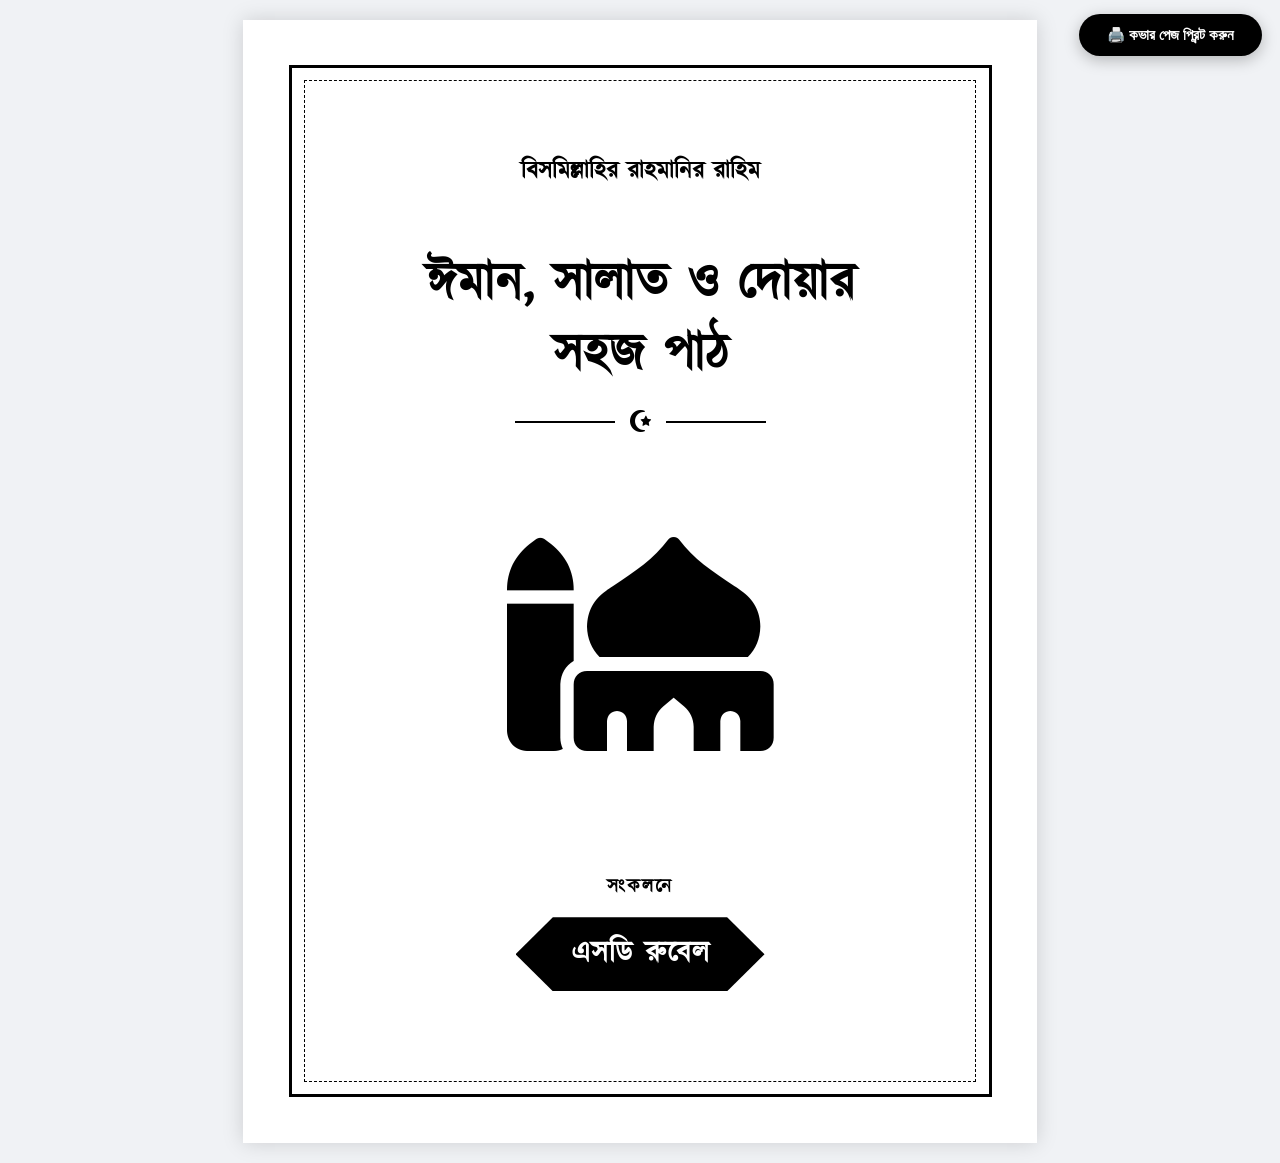
<file: সূচিপত্র.html>
<!DOCTYPE html>
<html lang="bn">
<head>
<meta charset="UTF-8">
<meta name="viewport" content="width=device-width, initial-scale=1.0">
<title>বইয়ের কভার | ঈমান সালাত ও দোয়ার সহজ পাঠ</title>

<!-- Font Awesome 6 Free CDN -->
<link rel="stylesheet" href="https://cdnjs.cloudflare.com/ajax/libs/font-awesome/6.5.1/css/all.min.css">

<style>
    @font-face {
        font-family: 'Kalpurush';
        src: url('kalpurush.ttf') format('truetype');
        font-display: swap;
    }

    * {
        margin: 0;
        padding: 0;
        box-sizing: border-box;
    }

    body {
        background: #f0f2f5;
        font-family: 'Kalpurush', sans-serif;
        padding: 20px 0;
        display: flex;
        justify-content: center;
        align-items: center;
        -webkit-print-color-adjust: exact;
        print-color-adjust: exact;
    }

    /* A4 সাইজ কভার */
    .cover-wrapper {
        width: 210mm;
        height: 297mm;
        background: #ffffff;
        position: relative;
        overflow: hidden;
        display: flex;
        flex-direction: column;
        justify-content: space-between;
        align-items: center;
        padding: 30mm 25mm;
        box-shadow: 0 0 20px rgba(0,0,0,0.15);
    }

    /* পরিচ্ছন্ন ডাবল বর্ডার */
    .islamic-border-outer {
        position: absolute;
        top: 12mm; left: 12mm; right: 12mm; bottom: 12mm;
        border: 3px solid #000000;
        pointer-events: none;
    }

    .islamic-border-inner {
        position: absolute;
        top: 16mm; left: 16mm; right: 16mm; bottom: 16mm;
        border: 1px dashed #000000;
        pointer-events: none;
    }

    /* শীর্ষ অংশ: বিসমিল্লাহ */
    .bismillah {
        font-size: 18pt;
        font-weight: bold;
        color: #000000;
        text-align: center;
        margin-top: 5mm;
    }

    /* বইয়ের নাম সেকশন */
    .title-container {
        text-align: center;
        width: 100%;
        margin-top: 10mm;
    }

    .main-title {
        font-size: 38pt;
        font-weight: 900;
        color: #000000;
        line-height: 1.4;
    }

    /* প্রিমিয়াম ডিভাইডার */
    .title-divider {
        display: flex;
        align-items: center;
        justify-content: center;
        margin-top: 20px;
        color: #000000;
    }
    .title-divider::before, .title-divider::after {
        content: "";
        width: 100px;
        height: 2px;
        background-color: #000000;
        margin: 0 15px;
    }
    .title-divider i {
        font-size: 16pt;
    }

    /* কেন্দ্র অংশ: বৃহৎ একক মসজিদ আইকন */
    .islamic-scenery {
        width: 100%;
        height: 75mm;
        display: flex;
        justify-content: center;
        align-items: center;
        text-align: center;
        margin: 15mm 0;
    }

    .mosque-center {
        font-size: 160pt;
        color: #000000;
        line-height: 1;
    }

    /* সংকালক সেকশন */
    .author-container {
        text-align: center;
        margin-bottom: 10mm;
        width: 100%;
    }

    .author-label {
        font-size: 14pt;
        font-weight: bold;
        color: #000000;
        margin-bottom: 15px;
        letter-spacing: 2px;
    }

    /* মেহরাব স্টাইল ব্যানার */
    .author-badge {
        background: #000000;
        padding: 14px 55px;
        display: inline-block;
        clip-path: polygon(15% 0%, 85% 0%, 100% 50%, 85% 100%, 15% 100%, 0% 50%);
    }

    .author-name {
        font-size: 22pt;
        font-weight: bold;
        color: #ffffff;
        letter-spacing: 1px;
    }

    /* ওয়েব ইন্টারফেস বাটন */
    .no-print {
        position: fixed;
        top: 14px;
        right: 18px;
        z-index: 1000;
    }

    .btn {
        background: #000000;
        color: #ffffff;
        padding: 12px 28px;
        border: none;
        border-radius: 30px;
        cursor: pointer;
        font-size: 11pt;
        font-weight: bold;
        box-shadow: 0 4px 15px rgba(0,0,0,0.25);
    }

    /* A4 EXACT PRINT CONFIGURATION */
    @media print {
        @page {
            size: A4 portrait;
            margin: 0;
        }

        body {
            padding: 0;
            margin: 0;
            background: #ffffff;
            -webkit-print-color-adjust: exact !important;
            print-color-adjust: exact !important;
        }

        .no-print {
            display: none;
        }

        .cover-wrapper {
            width: 210mm;
            height: 297mm;
            box-shadow: none;
            padding: 30mm 25mm !important;
            page-break-after: avoid;
            page-break-before: avoid;
        }
    }
</style>
</head>
<body>

<!-- প্রিন্ট বাটন -->
<div class="no-print">
    <button class="btn" onclick="window.print()">
        🖨️ কভার পেজ প্রিন্ট করুন
    </button>
</div>

<!-- মূল এ ফোর কভার পেজ -->
<div class="cover-wrapper">

    <!-- পরিচ্ছন্ন বর্ডার লেআউট -->
    <div class="islamic-border-outer"></div>
    <div class="islamic-border-inner"></div>

    <!-- শীর্ষ অংশ: বিসমিল্লাহ (সংশোধিত বানান) -->
    <div class="bismillah">বিসমিল্লাহির রাহমানির রাহিম</div>

    <!-- বইয়ের নাম ও ডিভাইডার -->
    <div class="title-container">
        <h1 class="main-title">ঈমান, সালাত ও দোয়ার<br>সহজ পাঠ</h1>
        <div class="title-divider">
            <i class="fa-solid fa-star-and-crescent"></i>
        </div>
    </div>

    <!-- কেন্দ্র অংশ: বৃহৎ একক মসজিদ আইকন -->
    <div class="islamic-scenery">
        <div class="mosque-center">
            <i class="fa-solid fa-mosque"></i>
        </div>
    </div>

    <!-- নিচের অংশ: সংকলক প্যানেল -->
    <div class="author-container">
        <div class="author-label">সংকলনে</div>
        <div class="author-badge">
            <div class="author-name">এসডি রুবেল</div>
        </div>
    </div>

</div>

</body>
</html>
</file>
